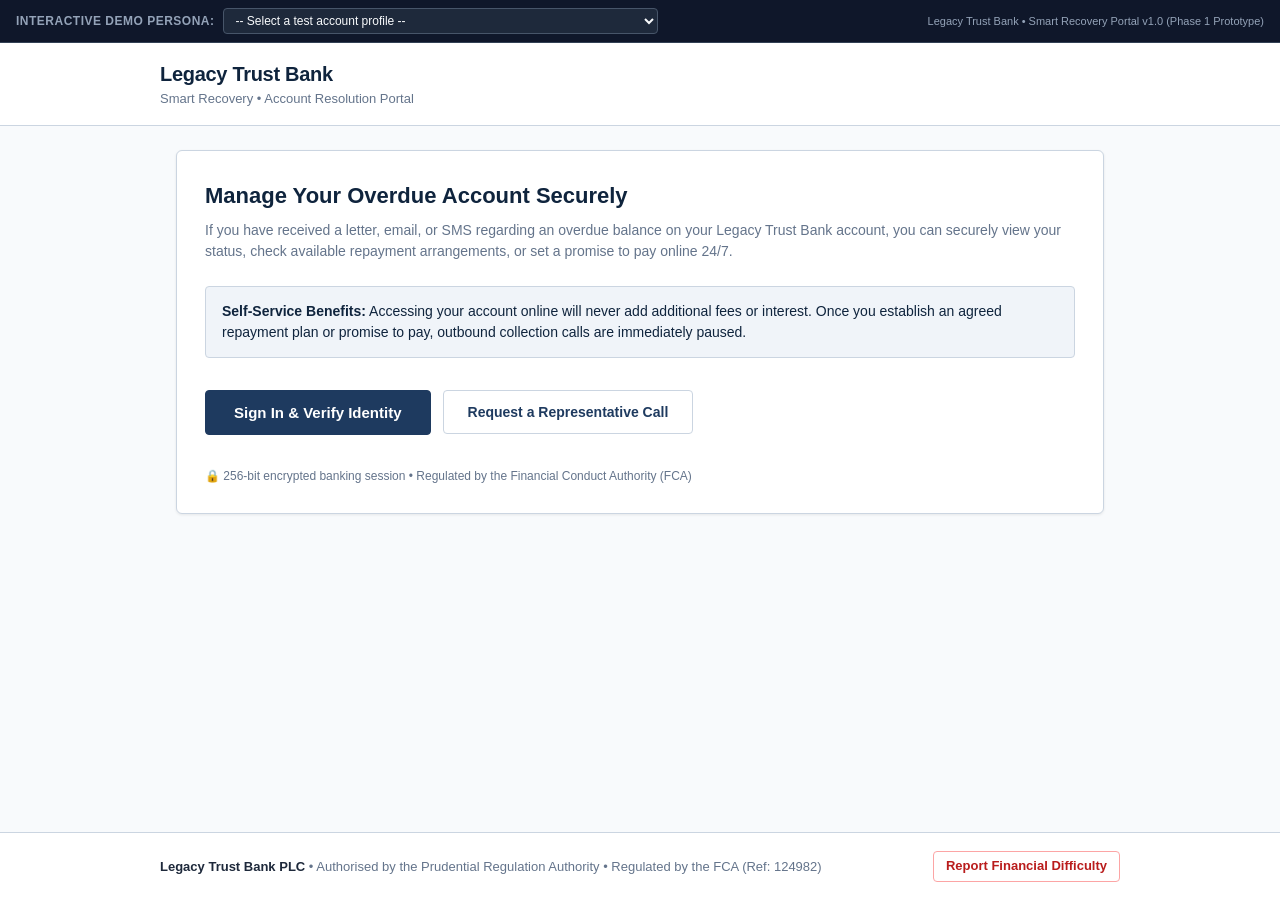
<file: submissions/portal-prototype/index.html>
<!DOCTYPE html>
<html lang="en">
<head>
  <meta charset="UTF-8">
  <meta name="viewport" content="width=device-width, initial-scale=1.0">
  <title>Legacy Trust Bank - Smart Recovery Portal</title>
  <link rel="stylesheet" href="styles.css">
</head>
<body>

  <!-- Top Tester Helper Bar (for effortless demonstration of all happy & exception paths) -->
  <aside class="test-switcher-bar" aria-label="Demo Persona Switcher">
    <div style="display: flex; align-items: center; gap: 8px;">
      <span class="label">Interactive Demo Persona:</span>
      <select id="quick-test-user">
        <option value="">-- Select a test account profile --</option>
      </select>
    </div>
    <div style="font-size: 11px; color: #94a3b8;">
      Legacy Trust Bank &bull; Smart Recovery Portal v1.0 (Phase 1 Prototype)
    </div>
  </aside>

  <!-- Site Header -->
  <header class="site-header">
    <div class="header-inner">
      <div class="brand-block">
        <span class="bank-name">Legacy Trust Bank</span>
        <span class="portal-tag">Smart Recovery &bull; Account Resolution Portal</span>
      </div>

      <!-- Post-login session details and timer -->
      <div class="session-bar" id="session-bar" style="display: none;">
        <div class="session-info">
          <span class="user-badge" id="session-user-name">Customer</span>
          <span class="timer-badge">Session expires in: <strong id="session-timer-display">03:00</strong></span>
        </div>
        <button type="button" class="btn btn-outline btn-sm" id="btn-end-session">End Session</button>
      </div>
    </div>
  </header>

  <!-- Main Content Wrapper -->
  <main class="main-wrapper">

    <!-- ========================================================================== -->
    <!-- SCREEN 1: LANDING / ENTRY PAGE                                              -->
    <!-- • Stories: US-01 (KAN-18), US-15 (KAN-32)                                   -->
    <!-- • Data: Portal scope overview, self-service benefits, security encryption   -->
    <!--   badge, regulatory FCA notice                                              -->
    <!-- • Rule: Zero customer debt data displayed before successful identity        -->
    <!--   verification (clean unauthenticated state)                                -->
    <!-- • Next step:                                                                -->
    <!--   - "Sign In & Verify Identity" -> Navigates to Screen 2 (Identity Verify)  -->
    <!--   - "Request a Representative Call" -> Navigates to Screen 8 (Rep Routing)  -->
    <!--   - "Report Financial Difficulty" (Footer) -> Navigates to Screen 9 (Vuln)  -->
    <!-- • Branch outcome:                                                           -->
    <!--   - Sign in branch: Proceed to customer authentication                     -->
    <!--   - Call branch: Route directly to callback request with general inquiry    -->
    <!--     context preserved                                                       -->
    <!--   - Vulnerability branch: Route to statutory breathing space hold intake   -->
    <!-- ========================================================================== -->
    <section id="view-landing" class="portal-view active">
      <div class="card">
        <h1 class="card-title">Manage Your Overdue Account Securely</h1>
        <p class="card-subtitle">
          If you have received a letter, email, or SMS regarding an overdue balance on your Legacy Trust Bank account, 
          you can securely view your status, check available repayment arrangements, or set a promise to pay online 24/7.
        </p>

        <div class="alert alert-info">
          <div>
            <strong>Self-Service Benefits:</strong> Accessing your account online will never add additional fees or interest. 
            Once you establish an agreed repayment plan or promise to pay, outbound collection calls are immediately paused.
          </div>
        </div>

        <div class="button-group" style="margin-top: 32px;">
          <button type="button" class="btn btn-primary" id="btn-landing-login" style="padding: 12px 28px; font-size: 15px;">
            Sign In &amp; Verify Identity
          </button>
          <button type="button" class="btn btn-secondary" id="btn-landing-call" style="padding: 12px 24px;">
            Request a Representative Call
          </button>
        </div>

        <div class="security-notice" style="margin-top: 32px;">
          <span>🔒 256-bit encrypted banking session &bull; Regulated by the Financial Conduct Authority (FCA)</span>
        </div>
      </div>
    </section>

    <!-- ========================================================================== -->
    <!-- SCREEN 2: LOGIN / IDENTITY VERIFICATION                                     -->
    <!-- • Stories: US-01 (KAN-18), US-02 (KAN-19)                                   -->
    <!-- • Data: Identifier input (email/phone), 8-digit Account Number,             -->
    <!--   auth method selector (Password vs SMS), 3-attempt warning alert           -->
    <!-- • Rule: Match identifier + account number + credential against bank records.-->
    <!--   Enforce 3-attempt limit. On 3rd failure: lock self-service and auto-route -->
    <!--   to Screen 8 with reason "forgot login details" autofilled (BPMN           -->
    <!--   Gateway_1im7526)                                                          -->
    <!-- • Next step:                                                                -->
    <!--   - Enter credentials and click "Verify & Continue"                         -->
    <!--   - "Cancel" -> Returns to Screen 1 (Landing Page)                           -->
    <!--   - "Report Financial Difficulty" (Footer) -> Navigates to Screen 9 (Vuln)  -->
    <!-- • Branch outcome:                                                           -->
    <!--   - Match succeeded -> Screen 3 (Account Summary)                           -->
    <!--   - Match failed (Attempts 1-2) -> Display Variation 2B (decrement attempt) -->
    <!--   - Match failed (Attempt 3) -> Exception path: Auto-redirect to Screen 8   -->
    <!--     with security lockout referral code                                     -->
    <!-- ========================================================================== -->
    <section id="view-login" class="portal-view">
      <div class="card" style="max-width: 580px; margin: 0 auto;">
        <h1 class="card-title">Sign In &amp; Verify Identity</h1>
        <p class="card-subtitle">
          To protect your confidential financial records, please verify your identity before accessing your account details.
        </p>

        <!-- -------------------------------------------------------------------- -->
        <!-- VARIATION 2B: VERIFICATION FAILURE ALERT (EXCEPTION PATH)            -->
        <!-- • Stories: US-01 (KAN-18), US-02 (KAN-19)                            -->
        <!-- • Data: Dynamic attempts remaining counter (2 or 1)                  -->
        <!-- • Rule: Shown after invalid credentials; warns of impending lockout  -->
        <!-- • Next step: Customer corrects credentials or requests callback      -->
        <!-- • Branch outcome: Valid retry unlocks session; 3rd failure locks out -->
        <!-- -------------------------------------------------------------------- -->
        <div id="login-alert" class="alert alert-danger" style="display: none;"></div>

        <form id="form-login">
          <div class="form-group">
            <label class="form-label" for="login-identifier">Email Address or Mobile Phone Number</label>
            <input type="text" id="login-identifier" class="form-control" placeholder="e.g. sarah.jenkins@example.com or 07700900123" required>
            <div class="form-help">Enter the phone number or email registered with your Legacy Trust Bank account.</div>
          </div>

          <div class="form-group">
            <label class="form-label" for="login-account">Account Reference Number (8 Digits)</label>
            <input type="text" id="login-account" class="form-control" placeholder="e.g. 10023456" maxlength="8" required>
            <div class="form-help">As printed on your statement, letter, or notification SMS.</div>
          </div>

          <div class="form-group">
            <label class="form-label" for="login-method">Authentication Method</label>
            <select id="login-method" class="form-control">
              <option value="password">Online Banking Password</option>
              <option value="sms">SMS One-Time Passcode</option>
            </select>
          </div>

          <div class="form-group" id="group-password">
            <label class="form-label" for="login-password">Password</label>
            <input type="password" id="login-password" class="form-control" placeholder="Enter your banking password">
          </div>

          <div class="form-group" id="group-sms" style="display: none;">
            <label class="form-label" for="login-sms">SMS Passcode (4 Digits)</label>
            <input type="text" id="login-sms" class="form-control" placeholder="e.g. 4421" maxlength="6">
            <div class="form-help">A one-time code sent to your registered mobile device.</div>
          </div>

          <div class="alert alert-warning" style="font-size: 13px; margin-top: 16px;">
            <span>⚠️ <strong>Security Notice:</strong> You have 3 attempts to verify your details. After 3 unsuccessful attempts, self-service is locked and you will be routed to a representative.</span>
          </div>

          <div class="button-group">
            <button type="submit" class="btn btn-primary">Verify &amp; Continue</button>
            <button type="button" class="btn btn-outline" onclick="navigateTo('landing')">Cancel</button>
          </div>
        </form>
      </div>
    </section>

    <!-- ========================================================================== -->
    <!-- SCREEN 3: ACCOUNT SUMMARY & RESOLUTION STATUS                                -->
    <!-- • Stories: US-05 (KAN-22), US-06 (KAN-23), US-17 (KAN-34), US-18 (KAN-35)   -->
    <!-- • Data: Total balance, overdue arrears amount, delinquency stage,           -->
    <!--   account reference, tabbed schedule / audit history                        -->
    <!-- • Rule: Only rendered after successful identity verification. Evaluates     -->
    <!--   account state into one of three plan variations (A, B, or C).             -->
    <!-- • Next step: Customer selects next action: arrange plan (if eligible),       -->
    <!--   request representative guidance, report vulnerability, or end session     -->
    <!-- • Branch outcome:                                                           -->
    <!--   - Eligible customer with no plan -> Navigates to Screen 4 (Plan Options)  -->
    <!--   - Customer with active plan -> Displays current schedule & progress       -->
    <!--   - Ineligible / high-risk customer -> Displays policy explanation & options-->
    <!-- ========================================================================== -->
    <section id="view-summary" class="portal-view">
      <div class="card">
        <div style="display: flex; justify-content: space-between; align-items: flex-start; flex-wrap: wrap; gap: 12px; margin-bottom: 20px;">
          <div>
            <h1 class="card-title" style="margin-bottom: 4px;">Account Overview: <span id="sum-customer-name">Customer</span></h1>
            <div style="font-size: 14px; color: var(--color-text-muted);">
              Account Reference: <strong id="sum-account-number" style="color: var(--color-text);">10023456</strong>
            </div>
          </div>
          <div>
            <span class="badge badge-neutral" id="sum-status">Arrears Status</span>
          </div>
        </div>

        <!-- Metrics Grid -->
        <div class="metrics-grid">
          <div class="metric-card">
            <div class="metric-label">Total Outstanding Balance</div>
            <div class="metric-value" id="sum-balance">£0.00</div>
            <div class="metric-sub">Includes principal and past charges</div>
          </div>
          <div class="metric-card highlight">
            <div class="metric-label">Overdue Arrears</div>
            <div class="metric-value arrears" id="sum-arrears">£0.00</div>
            <div class="metric-sub">Immediate action required</div>
          </div>
          <div class="metric-card">
            <div class="metric-label">Repayment Status</div>
            <div style="margin-top: 8px;">
              <span id="plan-status-indicator" class="badge badge-danger">No Active Plan</span>
            </div>
            <div class="metric-sub" id="plan-status-sub" style="margin-top: 10px;">Self-service resolution active</div>
          </div>
        </div>

        <!-- Tabs Navigation -->
        <div class="tabs-header">
          <button type="button" class="tab-btn active" data-tab="plans" id="tab-btn-plans">
            <span id="tab-plan-label">Agreed Plans</span>
          </button>
          <button type="button" class="tab-btn" data-tab="contact" id="tab-btn-contact">
            <span>Contact &amp; Notice History</span>
          </button>
        </div>

        <!-- Tab 1: Agreed Plans / Arrange Plan Pane -->
        <div class="tab-pane active" id="tab-pane-plans">

          <!-- -------------------------------------------------------------------- -->
          <!-- VARIATION 3A: ACTIVE REPAYMENT PLAN IN PLACE (e.g. Elena Rostova)    -->
          <!-- • Stories: US-05 (KAN-22), US-06 (KAN-23)                            -->
          <!-- • Data: Agreement name, instalment amount, frequency, next payment   -->
          <!--   date, instalment progress count (X of Y), remaining debt balance   -->
          <!-- • Rule: "Arrange a Plan" button suppressed; deflects routine balance -->
          <!--   inquiries without representative intervention                      -->
          <!-- • Next step: Customer reviews active schedule or switches to contact -->
          <!--   history tab                                                        -->
          <!-- • Branch outcome: Maintains current arrangement; defers to scheduled -->
          <!--   direct debit                                                       -->
          <!-- -------------------------------------------------------------------- -->
          <div id="existing-plan-container" style="display: none;">
            <div class="alert alert-success">
              <div>
                <strong>Active Repayment Agreement in Place:</strong> You have an ongoing agreed arrangement for this account.
              </div>
            </div>

            <div class="summary-list">
              <div class="summary-row">
                <span class="summary-label">Agreement Type</span>
                <span class="summary-value" id="active-plan-name">4-Month Catch-Up Plan</span>
              </div>
              <div class="summary-row">
                <span class="summary-label">Instalment Amount &amp; Frequency</span>
                <span class="summary-value" id="active-plan-instalment">£70.00 / Monthly</span>
              </div>
              <div class="summary-row">
                <span class="summary-label">Next Scheduled Payment Date</span>
                <span class="summary-value" id="active-plan-next-date">2026-10-25</span>
              </div>
              <div class="summary-row">
                <span class="summary-label">Progress</span>
                <span class="summary-value" id="active-plan-progress">2 of 4 instalments completed</span>
              </div>
              <div class="summary-row total">
                <span class="summary-label">Remaining Under Agreement</span>
                <span class="summary-value" id="active-plan-remaining">£140.00</span>
              </div>
            </div>

            <p style="font-size: 13px; color: var(--color-text-muted); margin-top: 12px;">
              Your next direct payment will be processed automatically on the date indicated above. If you need to make changes, please speak with an agent.
            </p>
          </div>

          <!-- -------------------------------------------------------------------- -->
          <!-- VARIATION 3B: NO ACTIVE PLAN - ELIGIBLE FOR PORTAL (e.g. Sarah J.)   -->
          <!-- • Stories: US-05 (KAN-22), US-06 (KAN-23), US-08 (KAN-25)            -->
          <!-- • Data: Red "No Active Plan" warning, overdue arrears reminder,      -->
          <!--   action prompts                                                     -->
          <!-- • Rule: Account is within eligible arrears limits (<90 days, no      -->
          <!--   complex legal hold); automated self-service plan options available -->
          <!-- • Next step: Click "Arrange a Plan" or "Request Representative       -->
          <!--   Guidance"                                                          -->
          <!-- • Branch outcome:                                                    -->
          <!--   - "Arrange a Plan" -> Screen 4 (Plan Options)                      -->
          <!--   - "Request Representative Guidance" -> Screen 8 (Callback form)    -->
          <!-- -------------------------------------------------------------------- -->
          <div id="no-plan-container">
            <div class="alert alert-danger">
              <div>
                <strong>No Active Repayment Plan:</strong> This account currently has an unresolved overdue balance. 
                Setting up a structured repayment plan will prevent formal collections escalation and freeze additional fees.
              </div>
            </div>

            <div class="button-group">
              <button type="button" class="btn btn-primary" id="btn-arrange-plan">
                Arrange a Plan
              </button>
              <button type="button" class="btn btn-secondary" id="btn-summary-request-call">
                Request Representative Guidance
              </button>
            </div>
          </div>

          <!-- -------------------------------------------------------------------- -->
          <!-- VARIATION 3C: INELIGIBLE FOR ONLINE PLAN SELECTION (e.g. David O.)   -->
          <!-- • Stories: US-06 (KAN-23), US-08 (KAN-25), US-13 (KAN-30)            -->
          <!-- • Data: Specific credit policy failure reason, arrears delinquency   -->
          <!--   code, three explicit customer options, recovery phone line & hours -->
          <!-- • Rule: "Arrange a Plan" button is strictly suppressed (BPMN         -->
          <!--   Gateway_17jcpgs); triggered when arrears >= 90 days or Stage 3     -->
          <!--   pre-legal escalation threshold                                     -->
          <!-- • Next step: Click "Request Specialist Callback", "Report Financial  -->
          <!--   Difficulty", or dial recovery team directly                        -->
          <!-- • Branch outcome:                                                    -->
          <!--   - "Request Specialist Callback" -> Screen 8 with context autofilled-->
          <!--   - "Report Financial Difficulty" -> Screen 9 (Vulnerability form)   -->
          <!--   - Direct call -> Customer contacts telephony queue with account ref-->
          <!-- -------------------------------------------------------------------- -->
          <div id="ineligible-plan-container" style="display: none;">
            <div class="alert alert-warning">
              <div>
                <strong>Online Repayment Arrangement Unavailable</strong>
                <p style="margin-top: 6px;" id="ineligible-reason-text">
                  This account is not eligible for automated self-service plan selection under bank credit policy.
                </p>
              </div>
            </div>

            <div style="background-color: #fafbfc; border: 1px solid var(--color-border); border-radius: var(--radius-sm); padding: 20px; margin-bottom: 20px;">
              <h2 style="font-size: 15px; font-weight: 700; color: var(--color-primary-dark); margin-bottom: 12px;">
                Why can I not set up a plan online?
              </h2>
              <p style="font-size: 14px; line-height: 1.5; color: var(--color-text); margin-bottom: 16px;">
                Due to the arrears status or balance on this account, automated repayment templates cannot be offered. A collections specialist must review your file directly to determine acceptable terms or assess potential legal escalation holds.
              </p>

              <h2 style="font-size: 15px; font-weight: 700; color: var(--color-primary-dark); margin-bottom: 10px;">
                Your Available Options:
              </h2>
              <ol style="padding-left: 20px; font-size: 14px; line-height: 1.6; color: var(--color-text);">
                <li style="margin-bottom: 10px;">
                  <strong>Request a Specialist Callback:</strong> Submit your contact details below. A representative will review your preserved account context and call you during your requested window.
                </li>
                <li style="margin-bottom: 10px;">
                  <strong>Report Financial Difficulty:</strong> If you are experiencing serious financial hardship, redundancy, or health complications, submit a notification to request a statutory 30-day breathing space.
                </li>
                <li>
                  <strong>Call Our Recovery Team Directly:</strong> You can reach the Specialist Recovery Department on <strong>0800 012 3456</strong> (Mon–Fri 8:00–19:00, Sat 9:00–14:00), quoting account reference <strong id="ineligible-account-ref"></strong>.
                </li>
              </ol>
            </div>

            <div class="button-group">
              <button type="button" class="btn btn-primary" id="btn-ineligible-request-call">
                Request Specialist Callback
              </button>
              <button type="button" class="btn btn-danger-outline" id="btn-ineligible-report-difficulty">
                Report Financial Difficulty
              </button>
            </div>
          </div>
        </div>

        <!-- ---------------------------------------------------------------------- -->
        <!-- TAB 2: CONTACT & NOTICE AUDIT HISTORY                                  -->
        <!-- • Stories: US-17 (KAN-34), US-18 (KAN-35)                              -->
        <!-- • Data: Chronological table of notices, SMS, calls, PTPs, and          -->
        <!--   vulnerability holds with exact timestamps                            -->
        <!-- • Rule: Immutable audit trail fetched from bank records; transparent   -->
        <!--   context shared between customer and representative                   -->
        <!-- • Next step: Customer reviews past communications or returns to plan tab-->
        <!-- • Branch outcome: Self-service awareness of collections audit trail    -->
        <!-- ---------------------------------------------------------------------- -->
        <div class="tab-pane" id="tab-pane-contact">
          <p style="font-size: 13px; color: var(--color-text-muted); margin-bottom: 14px;">
            Chronological audit record of recent communications, automated notices, and account interactions.
          </p>
          <div style="overflow-x: auto;">
            <table class="data-table">
              <thead>
                <tr>
                  <th style="width: 160px;">Date &amp; Time</th>
                  <th style="width: 140px;">Channel / Event</th>
                  <th>Summary &amp; Audit Description</th>
                </tr>
              </thead>
              <tbody id="contact-history-tbody">
                <!-- Dynamically populated from account history -->
              </tbody>
            </table>
          </div>
        </div>
      </div>
    </section>

    <!-- ========================================================================== -->
    <!-- SCREEN 4: PAYMENT PLAN SELECTION                                            -->
    <!-- • Stories: US-08 (KAN-25), US-09 (KAN-26), US-13 (KAN-30)                   -->
    <!-- • Data: Overdue arrears amount, pre-approved plan cards (name, monthly       -->
    <!--   instalment, duration, total repayable)                                    -->
    <!-- • Rule: Plan options are generated from verified account attributes and     -->
    <!--   credit risk tier. Ineligible plans are suppressed.                        -->
    <!-- • Next step: Customer selects preferred plan or requests representative     -->
    <!-- • Branch outcome:                                                           -->
    <!--   - "Select this plan" -> Screen 5 (Plan Details & Binding Schedule)         -->
    <!--   - "Not happy with these options? Request a rep" -> Screen 8 with context  -->
    <!--   - "Back to Account Summary" -> Returns to Screen 3                        -->
    <!-- ========================================================================== -->
    <section id="view-plans" class="portal-view">
      <div class="card">
        <h1 class="card-title">Select a Repayment Plan</h1>
        <p class="card-subtitle">
          Based on your outstanding debt of <strong id="plans-arrears-amount">£0.00</strong> in arrears, 
          the following structured repayment options are available for your account. 
          Select an option to resolve your balance.
        </p>

        <!-- Plans cards grid -->
        <div class="plans-grid" id="plans-list-container">
          <!-- Dynamically populated based on current user eligibility -->
        </div>

        <!-- Dissatisfied / Rep Routing Action as required -->
        <div style="border-top: 1px solid var(--color-border-light); padding-top: 20px; margin-top: 10px; display: flex; justify-content: space-between; align-items: center; flex-wrap: wrap; gap: 12px;">
          <div style="font-size: 14px; color: var(--color-text-muted);">
            Unable to commit to any of these repayment terms? You can speak with a representative who may be able to help.
          </div>
          <button type="button" class="btn btn-outline" id="btn-plans-unhappy">
            Not happy with these options? Request a representative
          </button>
        </div>

        <div style="margin-top: 20px;">
          <button type="button" class="btn btn-outline btn-sm" onclick="navigateTo('summary')">
            &larr; Back to Account Summary
          </button>
        </div>
      </div>
    </section>

    <!-- ========================================================================== -->
    <!-- SCREEN 5: PLAN DETAILS & SCHEDULE CONFIRMATION                              -->
    <!-- • Stories: US-09 (KAN-26), US-10 (KAN-27)                                   -->
    <!-- • Data: Selected plan name, monthly instalment, duration, total debt        -->
    <!--   repayable, full table of monthly payment due dates and amounts, statutory -->
    <!--   acknowledgment checkbox                                                   -->
    <!-- • Rule: Customer must check statutory acknowledgment box before proceeding. -->
    <!--   Clicking without ticking triggers Modal 1 (#modal-ack-required).           -->
    <!-- • Next step: Customer checks box and clicks "Confirm Plan & Proceed"       -->
    <!-- • Branch outcome:                                                           -->
    <!--   - Box checked -> Navigates to Screen 6 (Promise-to-Pay Form)              -->
    <!--   - Box unchecked -> Intercepted by Modal 1 (Acknowledgment Required pop-up)-->
    <!--   - "Change Plan" -> Returns to Screen 4 (Plan Selection)                   -->
    <!-- ========================================================================== -->
    <section id="view-plan-details" class="portal-view">
      <div class="card" style="max-width: 680px; margin: 0 auto;">
        <h1 class="card-title">Review Plan Details</h1>
        <p class="card-subtitle">
          Please review the binding repayment schedule below before proceeding to confirm your commitment.
        </p>

        <div class="summary-list">
          <div class="summary-row">
            <span class="summary-label">Selected Plan</span>
            <span class="summary-value" id="confirm-plan-name">Plan Name</span>
          </div>
          <div class="summary-row">
            <span class="summary-label">Monthly Instalment</span>
            <span class="summary-value" id="confirm-instalment">£0.00</span>
          </div>
          <div class="summary-row">
            <span class="summary-label">Duration</span>
            <span class="summary-value" id="confirm-duration">0 Months</span>
          </div>
          <div class="summary-row">
            <span class="summary-label">Overdue Arrears to Clear</span>
            <span class="summary-value" id="confirm-arrears-cleared">£0.00</span>
          </div>
          <div class="summary-row total">
            <span class="summary-label">Total Repayable (Zero Added Fees)</span>
            <span class="summary-value" id="confirm-total">£0.00</span>
          </div>
        </div>

        <h2 style="font-size: 15px; font-weight: 600; margin: 20px 0 10px 0; color: var(--color-primary-dark);">
          Proposed Instalment Schedule
        </h2>

        <div style="max-height: 220px; overflow-y: auto; border: 1px solid var(--color-border-light); border-radius: var(--radius-sm); margin-bottom: 20px;">
          <table class="data-table">
            <thead>
              <tr>
                <th>Payment</th>
                <th>Due Date</th>
                <th>Amount</th>
              </tr>
            </thead>
            <tbody id="plan-schedule-tbody">
              <!-- Dynamically populated instalments -->
            </tbody>
          </table>
        </div>

        <label class="checkbox-label">
          <input type="checkbox" id="plan-ack-checkbox">
          <span>
            I acknowledge that I have reviewed the repayment schedule and agree to make the required payments according to the dates set out above.
          </span>
        </label>

        <div class="button-group">
          <button type="button" class="btn btn-primary" id="btn-proceed-to-ptp">
            Confirm Plan &amp; Proceed to Promise to Pay
          </button>
          <button type="button" class="btn btn-outline" onclick="navigateTo('plans')">
            Change Plan
          </button>
        </div>
      </div>
    </section>

    <!-- ========================================================================== -->
    <!-- SCREEN 6: DIGITAL PROMISE-TO-PAY & ELECTRONIC SIGNATURE                     -->
    <!-- • Stories: US-10 (KAN-27), US-11 (KAN-28), US-12 (KAN-29)                   -->
    <!-- • Data: Promised payment amount, payment due date (within 30 days), payment -->
    <!--   method selector, electronic signature input, live cursive signature      -->
    <!--   preview with session tracking ID, statutory e-sign consent checkbox      -->
    <!-- • Rule: Minimum payment threshold enforced; commitment date must be within  -->
    <!--   30 days; full legal name signature & consent required                     -->
    <!-- • Next step: Complete fields, sign name, tick consent, and click submit     -->
    <!-- • Branch outcome:                                                           -->
    <!--   - Valid submission -> Screen 7 (Agreement Confirmation); pauses calls     -->
    <!--     and updates core collections record                                     -->
    <!--   - "Back" -> Returns to Screen 5 (Plan Details)                            -->
    <!-- ========================================================================== -->
    <section id="view-ptp" class="portal-view">
      <div class="card" style="max-width: 620px; margin: 0 auto;">
        <h1 class="card-title">Digital Promise-to-Pay</h1>
        <p class="card-subtitle">
          Confirm the initial payment commitment for your plan (<strong id="ptp-plan-name">Selected Plan</strong>).
        </p>

        <div class="alert alert-info">
          <div>
            <strong>Legal Commitment &amp; Call Hold:</strong> Committing to a Promise to Pay formally schedules your payment 
            and automatically pauses all outbound recovery calls and letters until your agreed payment date.
          </div>
        </div>

        <form id="form-ptp">
          <div class="form-group">
            <label class="form-label" for="ptp-amount">Promised Payment Amount (£)</label>
            <input type="number" step="0.01" min="10" id="ptp-amount" class="form-control" required>
            <div class="form-help">Pre-filled with your agreed monthly instalment amount.</div>
          </div>

          <div class="form-group">
            <label class="form-label" for="ptp-date">Payment Due Date</label>
            <input type="date" id="ptp-date" class="form-control" required>
            <div class="form-help">Please select a date within the next 30 days (aligned with your income schedule).</div>
          </div>

          <div class="form-group">
            <label class="form-label" for="ptp-method">Intended Payment Method</label>
            <select id="ptp-method" class="form-control" required>
              <option value="Direct Debit">Automated Direct Debit</option>
              <option value="Debit Card">Online Debit Card Payment</option>
              <option value="Bank Transfer">Standing Order / Faster Payment</option>
            </select>
          </div>

          <div class="form-group">
            <label class="form-label" for="ptp-signature">Electronic Signature (Full Legal Name)</label>
            <input type="text" id="ptp-signature" class="form-control" placeholder="e.g. Sarah Jenkins" required>
            <div class="form-help">Type your full legal name as it appears on your account to digitally sign this commitment.</div>
            <div id="ptp-signature-preview" class="signature-preview-box" style="display: none;">
              <span class="sig-label">Digital Signature Preview:</span>
              <span class="sig-text" id="ptp-sig-text"></span>
              <span class="sig-meta" id="ptp-sig-meta"></span>
            </div>
          </div>

          <label class="checkbox-label" style="margin-bottom: 24px;">
            <input type="checkbox" id="ptp-esign-consent" required>
            <span>
              I confirm that typing my full name above constitutes a legally valid electronic signature under the UK Electronic Communications Act 2000, formalising my Promise to Pay commitment.
            </span>
          </label>

          <div class="button-group">
            <button type="submit" class="btn btn-primary">
              Submit Promise to Pay &amp; Finalise
            </button>
            <button type="button" class="btn btn-outline" onclick="navigateTo('plan-details')">
              Back
            </button>
          </div>
        </form>
      </div>
    </section>

    <!-- ========================================================================== -->
    <!-- SCREEN 7: AGREEMENT CONFIRMATION & SESSION SUMMARY                          -->
    <!-- • Stories: US-10 (KAN-27), US-11 (KAN-28), US-12 (KAN-29), US-18 (KAN-35),  -->
    <!--   US-20 (KAN-37)                                                            -->
    <!-- • Data: Unique Confirmation Code (LTB-PTP-2026-XXXX), account summary list, -->
    <!--   agreed plan, instalment due date, e-signature, UTC signed timestamp,      -->
    <!--   outbound call pause notice, email/SMS dispatch notification               -->
    <!-- • Rule: Outcome recorded to persistent account state; commits transactional -->
    <!--   write back to legacy database (US-12); pauses outbound collection calls   -->
    <!-- • Next step: Return to Account Overview, print/save agreement, or sign out  -->
    <!-- • Branch outcome:                                                           -->
    <!--   - "Return to Account Overview" -> Screen 3 (renders Variation 3A Active)  -->
    <!--   - "Print / Save Agreement PDF" -> Triggers browser print/PDF export       -->
    <!--   - "Sign Out" -> Ends session and returns to Screen 1                      -->
    <!-- ========================================================================== -->
    <section id="view-confirmation" class="portal-view">
      <div class="card" style="max-width: 680px; margin: 0 auto;">
        <div style="border-left: 4px solid var(--color-success); padding-left: 16px; margin-bottom: 24px;">
          <h1 class="card-title" style="color: var(--color-success); margin-bottom: 4px;">Agreement Confirmed</h1>
          <p style="font-size: 14px; color: var(--color-text-muted);">
            Your payment arrangement and digital Promise to Pay have been recorded successfully.
          </p>
        </div>

        <div class="alert alert-success">
          <div>
            <strong>Confirmation Code:</strong> <span id="conf-ref-code" style="font-family: monospace; font-weight: 700;">LTB-PTP-2026-0000</span>
            <br>
            A copy of this agreement, schedule breakdown, and Direct Debit confirmation have been emailed to 
            <strong id="conf-email-target">email</strong> and sent via SMS to <strong id="conf-phone-target">phone</strong>.
          </div>
        </div>

        <h2 style="font-size: 16px; font-weight: 700; color: var(--color-primary-dark); margin-bottom: 12px;">
          Session &amp; Agreement Summary
        </h2>

        <div class="summary-list">
          <div class="summary-row">
            <span class="summary-label">Account Holder</span>
            <span class="summary-value" id="conf-customer-name">Customer</span>
          </div>
          <div class="summary-row">
            <span class="summary-label">Account Reference</span>
            <span class="summary-value" id="conf-account">10000000</span>
          </div>
          <div class="summary-row">
            <span class="summary-label">Agreed Arrangement</span>
            <span class="summary-value" id="conf-plan-name">Plan Name</span>
          </div>
          <div class="summary-row">
            <span class="summary-label">First Payment Commitment</span>
            <span class="summary-value" id="conf-first-amount">£0.00</span>
          </div>
          <div class="summary-row">
            <span class="summary-label">First Payment Due</span>
            <span class="summary-value" id="conf-first-date">Date</span>
          </div>
          <div class="summary-row">
            <span class="summary-label">Payment Method</span>
            <span class="summary-value" id="conf-method">Method</span>
          </div>
          <div class="summary-row">
            <span class="summary-label">Electronic Signature</span>
            <span class="summary-value" id="conf-signature" style="font-family: 'Brush Script MT', 'Segoe Script', cursive, Georgia, serif; font-size: 19px; font-weight: normal; color: var(--color-primary-dark);">Signature</span>
          </div>
          <div class="summary-row">
            <span class="summary-label">Signed Timestamp</span>
            <span class="summary-value" id="conf-signed-at" style="font-size: 13px; font-variant-numeric: tabular-nums;">Timestamp</span>
          </div>
          <div class="summary-row">
            <span class="summary-label">Outbound Recovery Status</span>
            <span class="summary-value" style="color: var(--color-success);">PAUSED &bull; Zero Late Fees</span>
          </div>
        </div>

        <div class="alert alert-info" style="font-size: 13px;">
          <div>
            <strong>What happens next?</strong> You will receive a reminder 3 days prior to your scheduled payment date. 
            No telephone calls will be made to you as long as the agreed schedule is maintained.
          </div>
        </div>

        <div class="button-group">
          <button type="button" class="btn btn-primary" onclick="navigateTo('summary')">
            Return to Account Overview
          </button>
          <button type="button" class="btn btn-secondary" onclick="window.print()">
            Print / Save Agreement PDF
          </button>
          <button type="button" class="btn btn-outline" onclick="handleLogout()">
            Sign Out
          </button>
        </div>
      </div>
    </section>

    <!-- ========================================================================== -->
    <!-- SCREEN 8: ROUTED TO REPRESENTATIVE / CALLBACK REQUEST (EXCEPTION PATH)       -->
    <!-- • Stories: US-02 (KAN-19), US-13 (KAN-30), US-15 (KAN-32), US-17 (KAN-34)    -->
    <!-- • Data: Reason for routing (autofilled), preserved session audit notes,     -->
    <!--   customer name, account number, phone, email, preferred weekday selector, -->
    <!--   preferred time of day selector, optional notes textarea                   -->
    <!-- • Rule: Context preserved from prior journey step so customer does not       -->
    <!--   repeat info. Reps will try to contact within preferred timeframe.         -->
    <!-- • Next step: Complete contact fields and submit callback request            -->
    <!-- • Branch outcome:                                                           -->
    <!--   - Submit -> Variation 8B (Callback Scheduled Confirmation with ref code)  -->
    <!--   - "Cancel" -> Returns to previous view                                    -->
    <!-- ========================================================================== -->
    <section id="view-request-call" class="portal-view">
      <div class="card" style="max-width: 640px; margin: 0 auto;">
        
        <!-- ---------------------------------------------------------------------- -->
        <!-- VARIATION 8A: CALLBACK REQUEST FORM (AUTOFILLED CONTEXT)               -->
        <!-- • Stories: US-02 (KAN-19), US-13 (KAN-30), US-15 (KAN-32), US-17       -->
        <!-- • Data: Autofilled reason code, full session audit payload, contact     -->
        <!--   inputs, weekday & time-of-day slots, optional notes                   -->
        <!-- • Rule: Validates telephone format; preserves context across channel     -->
        <!-- • Next step: Click "Submit Request for Callback"                        -->
        <!-- • Branch outcome: Queues case into representative console and shows 8B  -->
        <!-- ---------------------------------------------------------------------- -->
        <div id="rep-form-container">
          <h1 class="card-title">Representative Contact Request</h1>
          <p class="card-subtitle">
            If you need bespoke support, have experienced a lockout, or prefer discussing options with a specialist, 
            submit your details below. Your session context is automatically preserved so you will not need to repeat information.
          </p>

          <form id="form-request-call">
            <div class="form-group">
              <label class="form-label" for="rep-reason">Reason for Routing / Case Context</label>
              <input type="text" id="rep-reason" class="form-control" readonly style="font-weight: 600; color: var(--color-primary-dark);">
              <div class="form-help">Autofilled from your current session activity.</div>
            </div>

            <div class="form-group">
              <label class="form-label" for="rep-session-details">Preserved Session Summary</label>
              <textarea id="rep-session-details" class="form-control" readonly rows="3" style="font-family: monospace; font-size: 12px;"></textarea>
              <div class="form-help">Forwarded to the collections representative console.</div>
            </div>

            <div style="display: grid; grid-template-columns: 1fr 1fr; gap: 16px;">
              <div class="form-group">
                <label class="form-label" for="rep-name">Customer Name</label>
                <input type="text" id="rep-name" class="form-control" placeholder="Your Full Name" required>
              </div>

              <div class="form-group">
                <label class="form-label" for="rep-account">Account Reference</label>
                <input type="text" id="rep-account" class="form-control" placeholder="8-digit account number">
              </div>
            </div>

            <div style="display: grid; grid-template-columns: 1fr 1fr; gap: 16px;">
              <div class="form-group">
                <label class="form-label" for="rep-phone">Preferred Contact Phone Number</label>
                <input type="tel" id="rep-phone" class="form-control" placeholder="e.g. 07700900123" required>
              </div>

              <div class="form-group">
                <label class="form-label" for="rep-email">Email Address</label>
                <input type="email" id="rep-email" class="form-control" placeholder="e.g. name@example.com">
              </div>
            </div>

            <div style="display: grid; grid-template-columns: 1fr 1fr; gap: 16px;">
              <div class="form-group">
                <label class="form-label" for="rep-weekday">Preferred Weekday</label>
                <select id="rep-weekday" class="form-control" required>
                  <option value="Any Weekday">Any Weekday (Mon – Fri)</option>
                  <option value="Monday">Monday</option>
                  <option value="Tuesday">Tuesday</option>
                  <option value="Wednesday">Wednesday</option>
                  <option value="Thursday">Thursday</option>
                  <option value="Friday">Friday</option>
                </select>
              </div>

              <div class="form-group">
                <label class="form-label" for="rep-time-slot">Preferred Time of Day</label>
                <select id="rep-time-slot" class="form-control" required>
                  <option value="Morning (09:00 - 12:00)">Morning (09:00 – 12:00)</option>
                  <option value="Afternoon (12:00 - 17:00)">Afternoon (12:00 – 17:00)</option>
                </select>
              </div>
            </div>
            <div class="form-help" style="margin-top: -12px; margin-bottom: 16px;">
              Please note: this is a preferred window and not a guaranteed call time. Representatives will try to contact you within this timeframe where possible.
            </div>

            <div class="form-group">
              <label class="form-label" for="rep-notes">Additional Notes for Representative (Optional)</label>
              <textarea id="rep-notes" class="form-control" placeholder="Describe any specific circumstances or questions you would like the representative to know in advance."></textarea>
            </div>

            <div class="button-group">
              <button type="submit" class="btn btn-primary">
                Submit Request for Callback
              </button>
              <button type="button" class="btn btn-outline" onclick="resetRepresentativeForm()">
                Cancel
              </button>
            </div>
          </form>
        </div>

        <!-- ---------------------------------------------------------------------- -->
        <!-- VARIATION 8B: CALLBACK QUEUED CONFIRMATION                             -->
        <!-- • Stories: US-15 (KAN-32), US-17 (KAN-34)                              -->
        <!-- • Data: Queue Reference Code (LTB-REP-2026-XXXX), requested            -->
        <!--   weekday/time slot, primary topic, SLA non-repetitive contact note    -->
        <!-- • Rule: Outcome recorded; rep assigned context for outbound follow-up   -->
        <!-- • Next step: Click "Done • Return"                                      -->
        <!-- • Branch outcome: Returns to Account Summary if logged in, else Landing -->
        <!-- ---------------------------------------------------------------------- -->
        <div id="rep-success-container" style="display: none;">
          <div style="border-left: 4px solid var(--color-success); padding-left: 16px; margin-bottom: 20px;">
            <h1 class="card-title" style="color: var(--color-success);">Callback Scheduled</h1>
            <p style="font-size: 14px; color: var(--color-text-muted);">
              A collections specialist has been queued with your full case history.
            </p>
          </div>

          <div class="alert alert-success">
            <div>
              <strong>Queue Reference:</strong> <span id="rep-conf-ref" style="font-family: monospace; font-weight: 700;">LTB-REP-2026-0000</span>
            </div>
          </div>

          <div class="summary-list">
            <div class="summary-row">
              <span class="summary-label">Customer</span>
              <span class="summary-value" id="rep-conf-name">Name</span>
            </div>
            <div class="summary-row">
              <span class="summary-label">Callback Telephone</span>
              <span class="summary-value" id="rep-conf-phone">Phone</span>
            </div>
            <div class="summary-row">
              <span class="summary-label">Requested Contact Window</span>
              <span class="summary-value" id="rep-conf-slot">Slot</span>
            </div>
            <div class="summary-row">
              <span class="summary-label">Primary Topic</span>
              <span class="summary-value" id="rep-conf-reason">Reason</span>
            </div>
          </div>

          <div class="alert alert-info" style="font-size: 13px;">
            <div>
              <strong>Contact Expectation:</strong> A specialist will review your preserved portal notes in advance so you will not need to repeat context. A representative will try to contact you within your requested window where possible.
            </div>
          </div>

          <div class="button-group">
            <button type="button" class="btn btn-primary" onclick="resetRepresentativeForm()">
              Done &bull; Return
            </button>
          </div>
        </div>

      </div>
    </section>

    <!-- ========================================================================== -->
    <!-- SCREEN 9: REPORT FINANCIAL DIFFICULTY / VULNERABILITY DECLARATION           -->
    <!-- • Stories: US-06 (KAN-23), US-14 (KAN-31)                                   -->
    <!-- • Data: Nature of difficulty selector, details textarea, independent advice -->
    <!--   helpline numbers (StepChange, National Debtline), breathing space notice  -->
    <!-- • Rule: Non-judgmental supportive intake. Informs customer that statutory   -->
    <!--   pause is not debt forgiveness ("not a free pass") and will be evaluated   -->
    <!--   by an agent promptly. Applies statutory hold and logs audit event (BPMN   -->
    <!--   Activity_1v6qc40).                                                        -->
    <!-- • Next step: Complete hardship category, submit declaration or go back      -->
    <!-- • Branch outcome:                                                           -->
    <!--   - Submit -> Variation 9B (Statutory Hold Applied Confirmation)            -->
    <!--   - "Back" -> Returns to previous view                                      -->
    <!-- ========================================================================== -->
    <section id="view-vulnerability" class="portal-view">
      <div class="card" style="max-width: 640px; margin: 0 auto;">
        
        <!-- ---------------------------------------------------------------------- -->
        <!-- VARIATION 9A: FINANCIAL DIFFICULTY INTAKE FORM                         -->
        <!-- • Stories: US-14 (KAN-31)                                              -->
        <!-- • Data: Nature of difficulty dropdown, free-text details input, debt    -->
        <!--   advice charity phone numbers                                          -->
        <!-- • Rule: Captures statutory category; notifies that arrears remain due   -->
        <!-- • Next step: Click "Submit Vulnerability Notice & Apply Hold"           -->
        <!-- • Branch outcome: Activates hold across account and reveals 9B          -->
        <!-- ---------------------------------------------------------------------- -->
        <div id="vuln-form-container">
          <div style="border-left: 4px solid var(--color-primary); padding-left: 16px; margin-bottom: 20px;">
            <h1 class="card-title">Report Financial Difficulty</h1>
            <p class="card-subtitle">
              We are committed to treating customers fairly and supporting you through unexpected life events.
            </p>
          </div>

          <div class="alert alert-info">
            <div>
              <strong>Temporary Statutory Breathing Space (Up to 30 Days):</strong> Submitting this notice temporarily pauses automated recovery letters and calls while our team reviews your situation. 
              <strong>Please note:</strong> This breathing space is not a debt waiver or "free pass"—your arrears balance remains due, and your case will be evaluated by an agent as soon as possible to assess eligibility and agree on an enforceable repayment solution.
            </div>
          </div>

          <form id="form-vulnerability">
            <div class="form-group">
              <label class="form-label" for="vuln-category">Nature of Difficulty</label>
              <select id="vuln-category" class="form-control" required>
                <option value="Loss of Income / Redundancy">Loss of Income / Redundancy</option>
                <option value="Illness, Injury, or Long-term Health Condition">Illness, Injury, or Long-term Health Condition</option>
                <option value="Mental Health / Wellbeing Challenges">Mental Health / Wellbeing Challenges</option>
                <option value="Bereavement">Bereavement in immediate family</option>
                <option value="Multiple Debt Obligations / High Living Costs">Multiple Debt Obligations / High Living Costs</option>
                <option value="Other Financial Hardship">Other Financial Hardship</option>
              </select>
            </div>

            <div class="form-group">
              <label class="form-label" for="vuln-details">Additional Information (Optional)</label>
              <textarea id="vuln-details" class="form-control" placeholder="Feel free to share as much or as little as you feel comfortable with. This helps us tailor appropriate support."></textarea>
            </div>

            <div class="alert alert-warning" style="font-size: 13px;">
              <div>
                <strong>Free Independent Advice:</strong> You can also access free, independent, confidential debt advice from 
                <strong>StepChange Debt Charity</strong> (0800 138 1111) or <strong>National Debtline</strong> (0808 808 4000).
              </div>
            </div>

            <div class="button-group">
              <button type="submit" class="btn btn-primary">
                Submit Vulnerability Notice &amp; Apply Hold
              </button>
              <button type="button" class="btn btn-outline" onclick="closeVulnerabilityModal()">
                Back
              </button>
            </div>
          </form>
        </div>

        <!-- ---------------------------------------------------------------------- -->
        <!-- VARIATION 9B: STATUTORY HOLD CONFIRMATION & AGENT REFERRAL NOTICE       -->
        <!-- • Stories: US-14 (KAN-31)                                              -->
        <!-- • Data: Protection Ref (LTB-CARE-2026-XXXX), reason category, reminder  -->
        <!--   that pause is temporary and case will be reviewed by care agent       -->
        <!-- • Rule: Confirms statutory hold and logs audit event                    -->
        <!-- • Next step: Click "Return to Portal"                                   -->
        <!-- • Branch outcome: Navigates back to Account Summary / Landing           -->
        <!-- ---------------------------------------------------------------------- -->
        <div id="vuln-success-container" style="display: none;">
          <div style="border-left: 4px solid var(--color-success); padding-left: 16px; margin-bottom: 20px;">
            <h1 class="card-title" style="color: var(--color-success);">Hold Applied Successfully</h1>
            <p class="card-subtitle">
              Your account has been transferred to our specialist Vulnerability Care Team.
            </p>
          </div>

          <div class="alert alert-success">
            <div>
              <strong>Protection Reference:</strong> <span id="vuln-ref-code" style="font-family: monospace; font-weight: 700;">LTB-CARE-2026-0000</span>
              <br>
              A temporary statutory recovery hold has been logged for reason: <strong id="vuln-category-display">Category</strong>.
            </div>
          </div>

          <p style="font-size: 14px; line-height: 1.6; margin-bottom: 20px;">
            Automated recovery calls and enforcement actions are temporarily paused while your account is under assessment. 
            <strong>Please remember:</strong> This pause is not a free pass or debt forgiveness. Your case will be evaluated by an agent as soon as possible, and a specialist will contact you discreetly to discuss appropriate, sustainable repayment options.
          </p>

          <div class="button-group">
            <button type="button" class="btn btn-primary" onclick="closeVulnerabilityModal()">
              Return to Portal
            </button>
          </div>
        </div>

      </div>
    </section>

  </main>

  <!-- ========================================================================== -->
  <!-- MODAL VARIATIONS: POPUPS & DIALOGS                                          -->
  <!-- ========================================================================== -->

  <!-- -------------------------------------------------------------------------- -->
  <!-- MODAL 1: PLAN ACKNOWLEDGMENT REQUIRED POPUP                                -->
  <!-- • Stories: US-10 (KAN-27)                                                  -->
  <!-- • Data: Warning callout and action directive                              -->
  <!-- • Rule: Intercepts unacknowledged submissions; triggered if customer       -->
  <!--   clicks "Confirm Plan" without ticking the agreement schedule checkbox   -->
  <!-- • Next step: Click "I Understand" to dismiss popup                         -->
  <!-- • Branch outcome: Returns to Screen 5 allowing customer to tick checkbox   -->
  <!-- -------------------------------------------------------------------------- -->
  <div class="modal-overlay" id="modal-ack-required">
    <div class="modal-dialog">
      <div class="modal-header">
        <span class="modal-title">Acknowledgment Required</span>
      </div>
      <div class="modal-body">
        <div class="alert alert-warning" style="margin-bottom: 16px;">
          <div>
            <strong>Action Required:</strong> You must acknowledge the repayment schedule before you can confirm your plan and submit your Promise to Pay.
          </div>
        </div>
        <p style="font-size: 14px; line-height: 1.5; color: var(--color-text);">
          Please tick the acknowledgment box confirming that you have reviewed the schedule and agree to make the required repayments according to the specified dates.
        </p>
      </div>
      <div class="modal-footer">
        <button type="button" class="btn btn-primary" onclick="closeAckModal()">I Understand</button>
      </div>
    </div>
  </div>

  <!-- -------------------------------------------------------------------------- -->
  <!-- MODAL 2: SESSION INACTIVITY 1-MINUTE WARNING DIALOG                        -->
  <!-- • Stories: US-07 (KAN-24)                                                  -->
  <!-- • Data: 60-second countdown warning timer & security notice                -->
  <!-- • Rule: Triggers at 2 minutes of user inactivity; prevents data leakage in  -->
  <!--   unattended shared environments (BPMN Activity_11ywdyt)                   -->
  <!-- • Next step: Click "Keep Session Active" or "End Session Now"              -->
  <!-- • Branch outcome:                                                          -->
  <!--   - "Keep Session Active" -> Resets 3-minute timer and returns to journey  -->
  <!--   - "End Session Now" -> Clears session and returns to Screen 1 (Landing)  -->
  <!-- -------------------------------------------------------------------------- -->
  <div class="modal-overlay" id="modal-timeout-warning">
    <div class="modal-dialog">
      <div class="modal-header">
        <span class="modal-title">Session Inactivity Warning</span>
      </div>
      <div class="modal-body">
        <p style="margin-bottom: 12px;">
          For your security and to protect confidential financial information, your session will automatically pause in 
          <strong>1 minute</strong> due to inactivity.
        </p>
        <p style="font-size: 13px; color: var(--color-text-muted);">
          Would you like to keep your session active and continue managing your account?
        </p>
      </div>
      <div class="modal-footer">
        <button type="button" class="btn btn-primary" id="btn-extend-session">Keep Session Active</button>
        <button type="button" class="btn btn-outline" id="btn-timeout-logout">End Session Now</button>
      </div>
    </div>
  </div>

  <!-- -------------------------------------------------------------------------- -->
  <!-- MODAL 3: SESSION TIMED OUT & PAUSED DIALOG (EXCEPTION PATH)                -->
  <!-- • Stories: US-07 (KAN-24), US-18 (KAN-35)                                  -->
  <!-- • Data: Session expiration notice, metadata audit logging indicator        -->
  <!-- • Rule: Triggered after 3 minutes of total inactivity; wipes confidential  -->
  <!--   debt data from DOM; logs event to portal metadata (BPMN Event_10c4cz0)   -->
  <!-- • Next step: Click "Return to Sign In"                                     -->
  <!-- • Branch outcome: Clears active user state and navigates to Screen 1       -->
  <!-- -------------------------------------------------------------------------- -->
  <div class="modal-overlay" id="modal-timeout-expired">
    <div class="modal-dialog">
      <div class="modal-header">
        <span class="modal-title">Session Timed Out &bull; Paused for Security</span>
      </div>
      <div class="modal-body">
        <div class="alert alert-warning" style="margin-bottom: 16px;">
          <div>
            Your authenticated session has ended after 3 minutes of inactivity. All confidential debt data has been cleared from your screen.
          </div>
        </div>
        <p style="font-size: 13px; color: var(--color-text-muted);">
          Your progress has been logged in portal metadata. You can re-authenticate at any time to resume.
        </p>
      </div>
      <div class="modal-footer">
        <button type="button" class="btn btn-primary" onclick="acknowledgeSessionTimeout()">Return to Sign In</button>
      </div>
    </div>
  </div>

  <!-- ========================================== -->
  <!-- PERSISTENT FOOTER WITH DIFFICULTY BUTTON   -->
  <!-- ========================================== -->
  <footer class="site-footer">
    <div class="footer-inner">
      <div class="footer-notice">
        <strong>Legacy Trust Bank PLC</strong> &bull; Authorised by the Prudential Regulation Authority &bull; Regulated by the FCA (Ref: 124982)
      </div>
      <div>
        <button type="button" class="btn btn-danger-outline btn-sm" id="btn-report-difficulty">
          Report Financial Difficulty
        </button>
      </div>
    </div>
  </footer>

  <!-- Scripts -->
  <script src="mock-data.js"></script>
  <script src="app.js"></script>
</body>
</html>
</file>
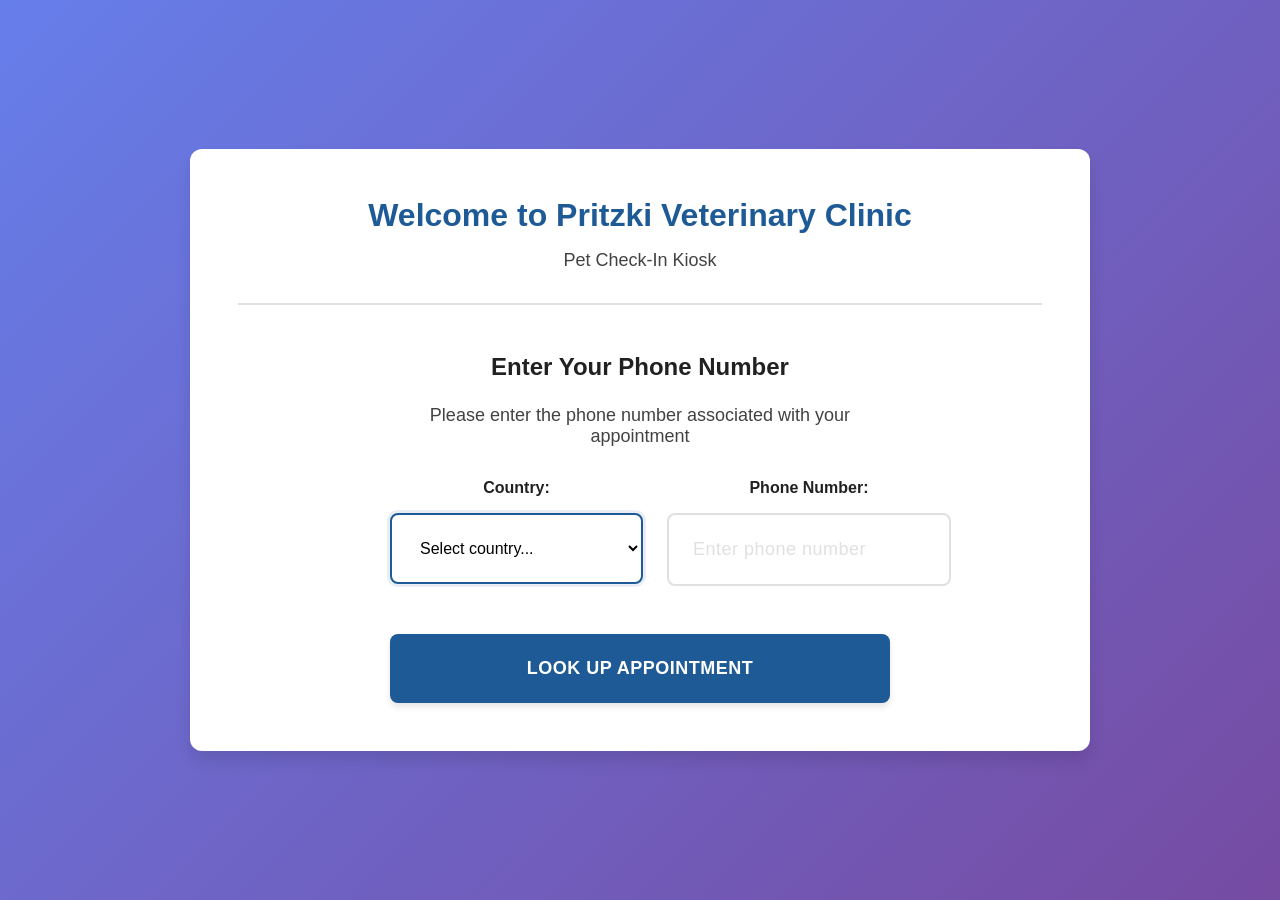
<file: workshops/wed-pre-work/index.html>
<!DOCTYPE html>
<html lang="en">
<head>
    <meta charset="UTF-8">
    <meta name="viewport" content="width=device-width, initial-scale=1.0">
    <title>Pritzki Veterinary Clinic - Check-In Kiosk</title>
    <link rel="stylesheet" href="styles.css">
</head>
<body>
    <div class="kiosk-container">
        <!-- Screen 1: Phone Lookup -->
        <div id="phoneScreen" class="screen active">
            <div class="content">
                <header>
                    <h1>Welcome to Pritzki Veterinary Clinic</h1>
                    <p class="subtitle">Pet Check-In Kiosk</p>
                </header>
                
                <div class="phone-lookup">
                    <h2>Enter Your Phone Number</h2>
                    <p class="instructions">Please enter the phone number associated with your appointment</p>
                    
                    <div class="phone-input-container">
                        <div class="phone-input-row">
                            <div class="country-code-wrapper">
                                <label for="countryCodeSelect">Country:</label>
                                <select id="countryCodeSelect" class="country-code-select">
                                    <option value="">Select country...</option>
                                </select>
                            </div>
                            
                            <div class="local-number-wrapper">
                                <label for="phoneInput">Phone Number:</label>
                                <input 
                                    type="tel" 
                                    id="phoneInput" 
                                    placeholder="Enter phone number" 
                                    maxlength="20"
                                    inputmode="numeric"
                                >
                            </div>
                        </div>
                        
                        <button id="lookupBtn" class="btn btn-primary">Look Up Appointment</button>
                    </div>
                    
                    <div id="phoneError" class="error-message"></div>
                </div>
            </div>
        </div>

        <!-- Screen 2: Appointment Confirmation -->
        <div id="confirmationScreen" class="screen">
            <div class="content">
                <header>
                    <h1>Confirm Your Appointment</h1>
                </header>
                
                <div class="appointment-details">
                    <div class="detail-card">
                        <h3>Pet Name</h3>
                        <p id="petName" class="detail-value">-</p>
                    </div>
                    
                    <div class="detail-card">
                        <h3>Pet Type</h3>
                        <p id="petType" class="detail-value">-</p>
                    </div>
                    
                    <div class="detail-card">
                        <h3>Appointment Time</h3>
                        <p id="appointmentTime" class="detail-value">-</p>
                    </div>
                    
                    <div class="detail-card">
                        <h3>Appointment Date</h3>
                        <p id="appointmentDate" class="detail-value">-</p>
                    </div>
                </div>
                
                <div class="button-group">
                    <button id="confirmBtn" class="btn btn-primary">Confirm Appointment</button>
                    <button id="somethingWrongBtn" class="btn btn-warning">❓ Something Not Right?</button>
                    <button id="cancelBtn" class="btn btn-secondary">Start Over</button>
                </div>
            </div>
        </div>

        <!-- Screen 3: Pre-Appointment Instructions -->
        <div id="instructionsScreen" class="screen">
            <div class="content">
                <header>
                    <h1>Pre-Appointment Instructions</h1>
                    <p class="subtitle" id="instructionsPetName">Welcome, [Pet Name]!</p>
                </header>
                
                <div class="instructions-content">
                    <div class="instruction-item">
                        <h3>Current Status</h3>
                        <ul>
                            <li>Your appointment has been confirmed</li>
                            <li>A staff member will be with you shortly</li>
                            <li>Please proceed to the reception area</li>
                        </ul>
                    </div>
                    
                    <div class="instruction-item important">
                        <h3>ℹ️ What Happens Next</h3>
                        <p>Please wait in the reception area. If your pet becomes anxious or you have any questions, let a staff member know immediately. We're ready to see you!</p>
                    </div>
                </div>
                
                <div class="button-group">
                    <button id="finishBtn" class="btn btn-primary">I'm Ready for Check-In</button>
                </div>
            </div>
        </div>

        <!-- Screen 4: No Appointment / Speak to Reception -->
        <div id="noAppointmentScreen" class="screen">
            <div class="content">
                <header>
                    <h1>No Appointment Found</h1>
                </header>
                
                <div class="message-container">
                    <div class="alert alert-info">
                        <p>We don't have an appointment scheduled for you today under that phone number.</p>
                    </div>
                    
                    <div class="next-steps">
                        <h2>What's Next?</h2>
                        <div class="option-card">
                            <h3>📞 Speak to Reception</h3>
                            <p>Please ask a staff member at the front desk to help you schedule an appointment or look up your account.</p>
                        </div>
                        
                        <div class="option-card">
                            <h3>✏️ Different Phone Number?</h3>
                            <p>You can try entering a different phone number associated with your account.</p>
                        </div>
                    </div>
                </div>
                
                <div class="button-group">
                    <button id="tryAgainBtn" class="btn btn-secondary">Try Another Number</button>
                </div>
            </div>
        </div>

        <!-- Screen 5: Something Not Right - Speak to Staff -->
        <div id="issueScreen" class="screen">
            <div class="content">
                <header>
                    <h1>We're Here to Help</h1>
                </header>
                
                <div class="message-container">
                    <div class="alert alert-warning">
                        <p>If something doesn't look right with your appointment details, please speak with our reception staff.</p>
                    </div>
                    
                    <div class="help-content">
                        <h2>Our Team Can Help With:</h2>
                        <div class="help-item">
                            <h3>📝 Wrong Appointment Details</h3>
                            <p>If the pet name, appointment time, or other details are incorrect</p>
                        </div>
                        
                        <div class="help-item">
                            <h3>🔍 Account Issues</h3>
                            <p>If you're having trouble finding your appointment or account</p>
                        </div>
                        
                        <div class="help-item">
                            <h3>❓ Other Concerns</h3>
                            <p>Anything else we can help you with</p>
                        </div>
                    </div>
                    
                    <div class="staff-instructions">
                        <p><strong>Please proceed to the reception desk</strong> and let a staff member know you need assistance. They'll be happy to help!</p>
                    </div>
                </div>
                
                <div class="button-group">
                    <button id="startOverFromIssueBtn" class="btn btn-secondary">Start Over</button>
                </div>
            </div>
        </div>

        <!-- Screen 6: Check-In Complete -->
        <div id="completeScreen" class="screen">
            <div class="content">
                <header>
                    <h1>Check-In Complete!</h1>
                </header>
                
                <div class="completion-message">
                    <div class="success-icon">✓</div>
                    <h2>Thank you for checking in</h2>
                    <p id="completePetName">We look forward to seeing [Pet Name] soon!</p>
                    <p class="secondary-message">Please have a seat in the waiting area. A staff member will call you shortly.</p>
                </div>
                
                <div class="button-group">
                    <button id="restartBtn" class="btn btn-primary">Check In Another Pet</button>
                </div>
            </div>
        </div>
    </div>

    <script src="data.js"></script>
    <script src="script.js"></script>
</body>
</html>
</file>
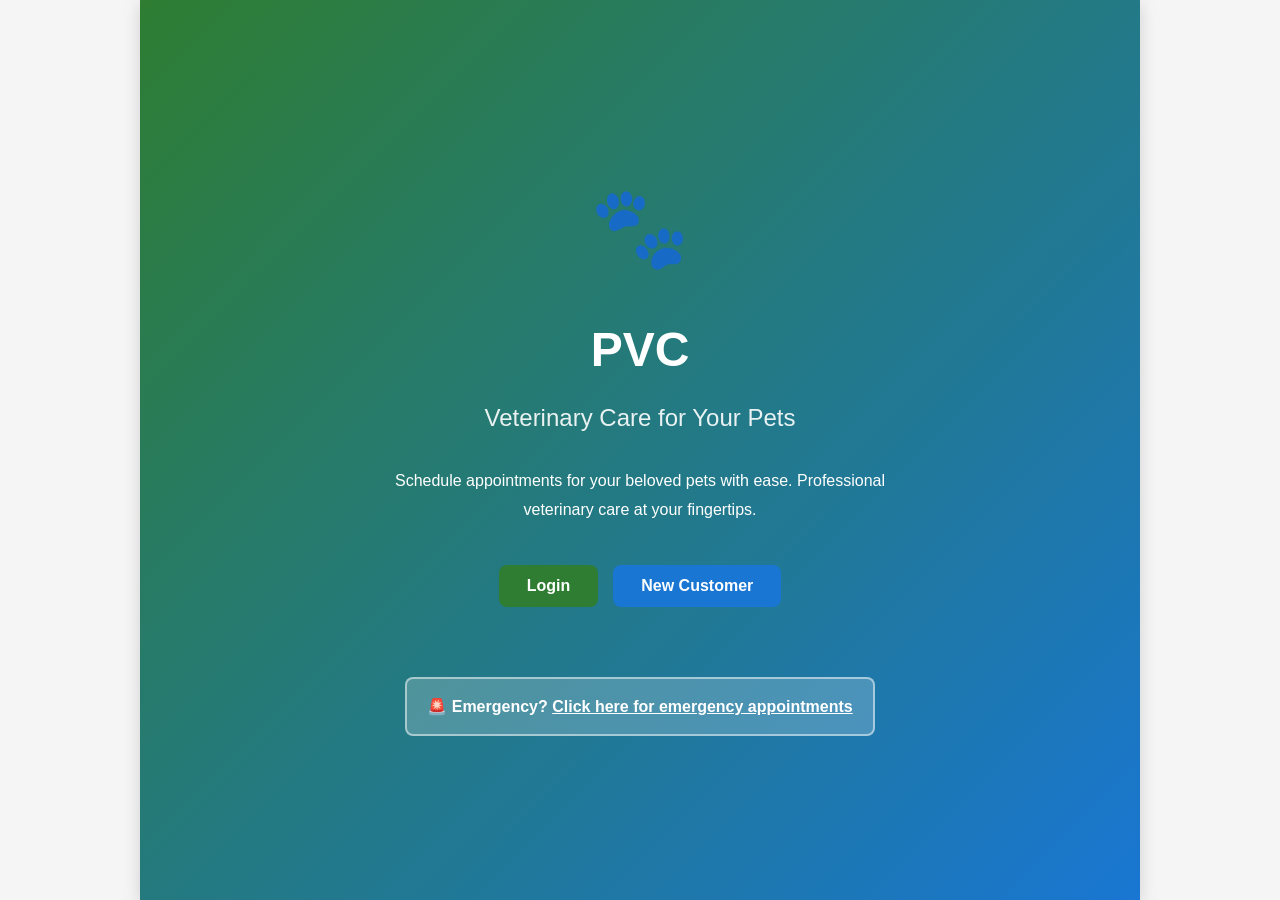
<file: workshops/wed-workshop/index.html>
<!DOCTYPE html>
<html lang="en">
<head>
    <meta charset="UTF-8">
    <meta name="viewport" content="width=device-width, initial-scale=1.0">
    <title>PVC - Veterinary Clinic</title>
    <link rel="stylesheet" href="styles.css">
</head>
<body>
    <div class="container">
        <!-- Landing Page -->
        <div id="landing-page" class="page active">
            <div class="landing-content">
                <div class="logo">🐾</div>
                <h1>PVC</h1>
                <p class="tagline">Veterinary Care for Your Pets</p>
                
                <div class="landing-description">
                    <p>Schedule appointments for your beloved pets with ease. Professional veterinary care at your fingertips.</p>
                </div>
                
                <div class="button-group">
                    <button class="btn btn-primary" onclick="navigateTo('login')">Login</button>
                    <button class="btn btn-secondary" onclick="navigateTo('register')">New Customer</button>
                </div>
                
                <div class="emergency-banner">
                    <p>🚨 <strong>Emergency?</strong> <a href="#" onclick="navigateTo('emergency'); return false;">Click here for emergency appointments</a></p>
                </div>
            </div>
        </div>

        <!-- Register Page -->
        <div id="register-page" class="page">
            <div class="form-container">
                <h2>Create Your Account</h2>
                
                <form id="register-form" onsubmit="handleRegister(event)">
                    <div class="form-group">
                        <label for="reg-firstName">First Name *</label>
                        <input type="text" id="reg-firstName" required>
                    </div>
                    
                    <div class="form-group">
                        <label for="reg-lastName">Last Name *</label>
                        <input type="text" id="reg-lastName" required>
                    </div>
                    
                    <div class="form-group">
                        <label for="reg-email">Email Address *</label>
                        <input type="email" id="reg-email" required>
                    </div>
                    
                    <div class="form-group">
                        <label for="reg-phone">Phone Number *</label>
                        <input type="tel" id="reg-phone" required>
                    </div>
                    
                    <div class="form-group">
                        <label for="reg-address">Address *</label>
                        <input type="text" id="reg-address" required>
                    </div>
                    
                    <div class="form-group">
                        <label for="reg-city">City *</label>
                        <input type="text" id="reg-city" required>
                    </div>
                    
                    <div class="form-group">
                        <label for="reg-password">Password *</label>
                        <input type="password" id="reg-password" required>
                    </div>
                    
                    <div class="form-group">
                        <label for="reg-password-confirm">Confirm Password *</label>
                        <input type="password" id="reg-password-confirm" required>
                    </div>
                    
                    <button type="submit" class="btn btn-primary">Create Account</button>
                </form>
                
                <p class="form-footer">Already have an account? <a href="#" onclick="navigateTo('login'); return false;">Login here</a></p>
                <p><a href="#" onclick="navigateTo('landing'); return false;">← Back to Home</a></p>
            </div>
        </div>

        <!-- Login Page -->
        <div id="login-page" class="page">
            <div class="form-container">
                <h2>Login to PVC</h2>
                
                <form id="login-form" onsubmit="handleLogin(event)">
                    <div class="form-group">
                        <label for="login-email">Email Address</label>
                        <input type="email" id="login-email" required>
                    </div>
                    
                    <div class="form-group">
                        <label for="login-password">Password</label>
                        <input type="password" id="login-password" required>
                    </div>
                    
                    <button type="submit" class="btn btn-primary">Login</button>
                </form>
                
                <p class="form-footer">
                    <a href="#" onclick="navigateTo('password-recovery'); return false;">Forgot Password?</a>
                </p>
                
                <p class="form-footer">
                    Don't have an account? <a href="#" onclick="navigateTo('register'); return false;">Register here</a>
                </p>
                
                <p><a href="#" onclick="navigateTo('landing'); return false;">← Back to Home</a></p>
            </div>
        </div>

        <!-- Password Recovery Page -->
        <div id="password-recovery-page" class="page">
            <div class="form-container">
                <h2>Password Recovery</h2>
                
                <p class="info-text">Enter your email address and we'll send you a password reset link.</p>
                
                <form id="recovery-form" onsubmit="handlePasswordRecovery(event)">
                    <div class="form-group">
                        <label for="recovery-email">Email Address</label>
                        <input type="email" id="recovery-email" required>
                    </div>
                    
                    <button type="submit" class="btn btn-primary">Send Reset Link</button>
                </form>
                
                <p class="form-footer">
                    <a href="#" onclick="navigateTo('login'); return false;">Back to Login</a>
                </p>
            </div>
        </div>

        <!-- Dashboard Page -->
        <div id="dashboard-page" class="page">
            <div class="header-bar">
                <h1>Welcome, <span id="dashboard-name"></span>!</h1>
                <button class="btn btn-small" onclick="handleLogout()">Logout</button>
            </div>
            
            <div class="dashboard-content">
                <section class="dashboard-section">
                    <h2>Your Pets</h2>
                    <div id="pets-list" class="pets-grid">
                        <!-- Pets will be populated here -->
                    </div>
                    <button class="btn btn-secondary" onclick="navigateTo('pets')">+ Add or Manage Pets</button>
                </section>
                
                <section class="dashboard-section">
                    <h2>Upcoming Appointments</h2>
                    <div id="appointments-list" class="appointments-list">
                        <!-- Appointments will be populated here -->
                    </div>
                    <button class="btn btn-primary" onclick="navigateTo('appointments')">Book New Appointment</button>
                </section>
            </div>
        </div>

        <!-- Pet Management Page -->
        <div id="pets-page" class="page">
            <div class="header-bar">
                <h2>Pet Management</h2>
                <button class="btn btn-small" onclick="navigateTo('dashboard')">← Back to Dashboard</button>
            </div>
            
            <div class="form-container">
                <h3>Add or Update Pet Information</h3>
                
                <form id="pet-form" onsubmit="handlePetSubmit(event)">
                    <div class="form-group">
                        <label for="pet-name">Pet Name *</label>
                        <input type="text" id="pet-name" required>
                    </div>
                    
                    <div class="form-row">
                        <div class="form-group">
                            <label for="pet-species">Species *</label>
                            <select id="pet-species" required>
                                <option value="">Select Species</option>
                                <option value="Dog">Dog</option>
                                <option value="Cat">Cat</option>
                                <option value="Rabbit">Rabbit</option>
                                <option value="Hamster">Hamster</option>
                                <option value="Bird">Bird</option>
                                <option value="Other">Other</option>
                            </select>
                        </div>
                        
                        <div class="form-group">
                            <label for="pet-breed">Breed</label>
                            <input type="text" id="pet-breed">
                        </div>
                    </div>
                    
                    <div class="form-row">
                        <div class="form-group">
                            <label for="pet-age">Age (years) *</label>
                            <input type="number" id="pet-age" min="0" required>
                        </div>
                        
                        <div class="form-group">
                            <label for="pet-weight">Weight (kg)</label>
                            <input type="number" id="pet-weight" step="0.1">
                        </div>
                    </div>
                    
                    <div class="form-group">
                        <label for="pet-medical-notes">Medical Notes / Allergies</label>
                        <textarea id="pet-medical-notes" rows="4"></textarea>
                    </div>
                    
                    <button type="submit" class="btn btn-primary">Save Pet</button>
                </form>
                
                <div id="pets-summary" class="pets-summary">
                    <h3>Your Pets</h3>
                    <div id="pets-summary-list"></div>
                </div>
            </div>
        </div>

        <!-- Appointment Booking Page -->
        <div id="appointments-page" class="page">
            <div class="header-bar">
                <h2>Book an Appointment</h2>
                <button class="btn btn-small" onclick="navigateTo('dashboard')">← Back to Dashboard</button>
            </div>
            
            <div class="form-container">
                <form id="appointment-form" onsubmit="handleAppointmentSubmit(event)">
                    <div class="form-row">
                        <div class="form-group">
                            <label for="apt-branch">Select Clinic Branch *</label>
                            <select id="apt-branch" required onchange="updateVeterinarians()">
                                <option value="">Choose a branch...</option>
                                <option value="branch-1">Branch 1</option>
                                <option value="branch-2">Branch 2</option>
                                <option value="branch-3">Branch 3</option>
                            </select>
                        </div>
                        
                        <div class="form-group">
                            <label for="apt-type">Appointment Type *</label>
                            <select id="apt-type" required>
                                <option value="">Choose type...</option>
                                <option value="in-clinic">In-Clinic Visit</option>
                                <option value="mobile">Mobile Vet Visit</option>
                            </select>
                        </div>
                    </div>
                    
                    <div class="form-row">
                        <div class="form-group">
                            <label for="apt-vet">Select Veterinarian</label>
                            <select id="apt-vet">
                                <option value="any">Any Available</option>
                                <option value="vet-1">Vet 1</option>
                                <option value="vet-2">Vet 2</option>
                                <option value="vet-3">Vet 3</option>
                            </select>
                        </div>
                        
                        <div class="form-group">
                            <label for="apt-reason">Reason for Visit *</label>
                            <select id="apt-reason" required>
                                <option value="">Select reason...</option>
                                <option value="checkup">Regular Checkup</option>
                                <option value="vaccination">Vaccination</option>
                                <option value="dental">Dental Care</option>
                                <option value="illness">Illness/Injury</option>
                                <option value="grooming">Grooming</option>
                                <option value="other">Other</option>
                            </select>
                        </div>
                    </div>
                    
                    <div class="form-group">
                        <label for="apt-pet">Select Pet *</label>
                        <select id="apt-pet" required>
                            <option value="">Choose your pet...</option>
                            <!-- Pets will be populated from saved data -->
                        </select>
                    </div>
                    
                    <div class="form-group">
                        <label for="apt-date">Preferred Date *</label>
                        <input type="date" id="apt-date" required>
                    </div>
                    
                    <div class="calendar-view" id="calendar-view">
                        <h3>Available Times</h3>
                        <div id="time-slots" class="time-slots">
                            <!-- Time slots will be populated here -->
                        </div>
                    </div>
                    
                    <div class="form-group">
                        <label for="apt-notes">Additional Notes</label>
                        <textarea id="apt-notes" rows="3" placeholder="Any additional information about your pet or appointment..."></textarea>
                    </div>
                    
                    <button type="submit" class="btn btn-primary">Confirm Appointment</button>
                </form>
            </div>
        </div>

        <!-- Emergency Appointment Page -->
        <div id="emergency-page" class="page">
            <div class="header-bar">
                <h2>Emergency Appointment</h2>
                <button class="btn btn-small" onclick="navigateTo('landing')">← Back to Home</button>
            </div>
            
            <div class="emergency-container">
                <div class="emergency-alert">
                    <h3>🚨 Emergency Veterinary Care</h3>
                    <p>If your pet requires immediate emergency care, please call our emergency hotline immediately:</p>
                    
                    <div class="emergency-contact">
                        <p class="emergency-phone"><strong>📞 +1 (555) 123-9999</strong></p>
                        <p class="emergency-hours"><strong>Available 24/7</strong></p>
                    </div>
                    
                    <p>Our emergency line connects you directly to an available veterinarian who can provide immediate guidance and schedule an urgent appointment.</p>
                </div>
                
                <div class="emergency-form-section">
                    <h3>Schedule an Emergency Callback</h3>
                    <p>If you'd prefer, leave your information and we'll call you back within 10 minutes:</p>
                    
                    <form id="emergency-form" onsubmit="handleEmergencySubmit(event)">
                        <div class="form-group">
                            <label for="emergency-name">Your Name *</label>
                            <input type="text" id="emergency-name" required>
                        </div>
                        
                        <div class="form-group">
                            <label for="emergency-phone">Phone Number *</label>
                            <input type="tel" id="emergency-phone" required>
                        </div>
                        
                        <div class="form-group">
                            <label for="emergency-pet">Pet Name *</label>
                            <input type="text" id="emergency-pet" required>
                        </div>
                        
                        <div class="form-group">
                            <label for="emergency-issue">Describe the Emergency *</label>
                            <textarea id="emergency-issue" rows="4" required placeholder="Describe your pet's symptoms or situation..."></textarea>
                        </div>
                        
                        <button type="submit" class="btn btn-primary">Request Callback</button>
                    </form>
                </div>
            </div>
        </div>

        <!-- Success Message -->
        <div id="success-message" class="success-message">
            <span id="success-text"></span>
            <button onclick="closeMessage()">✕</button>
        </div>
    </div>

    <script src="script.js"></script>
</body>
</html>
</file>
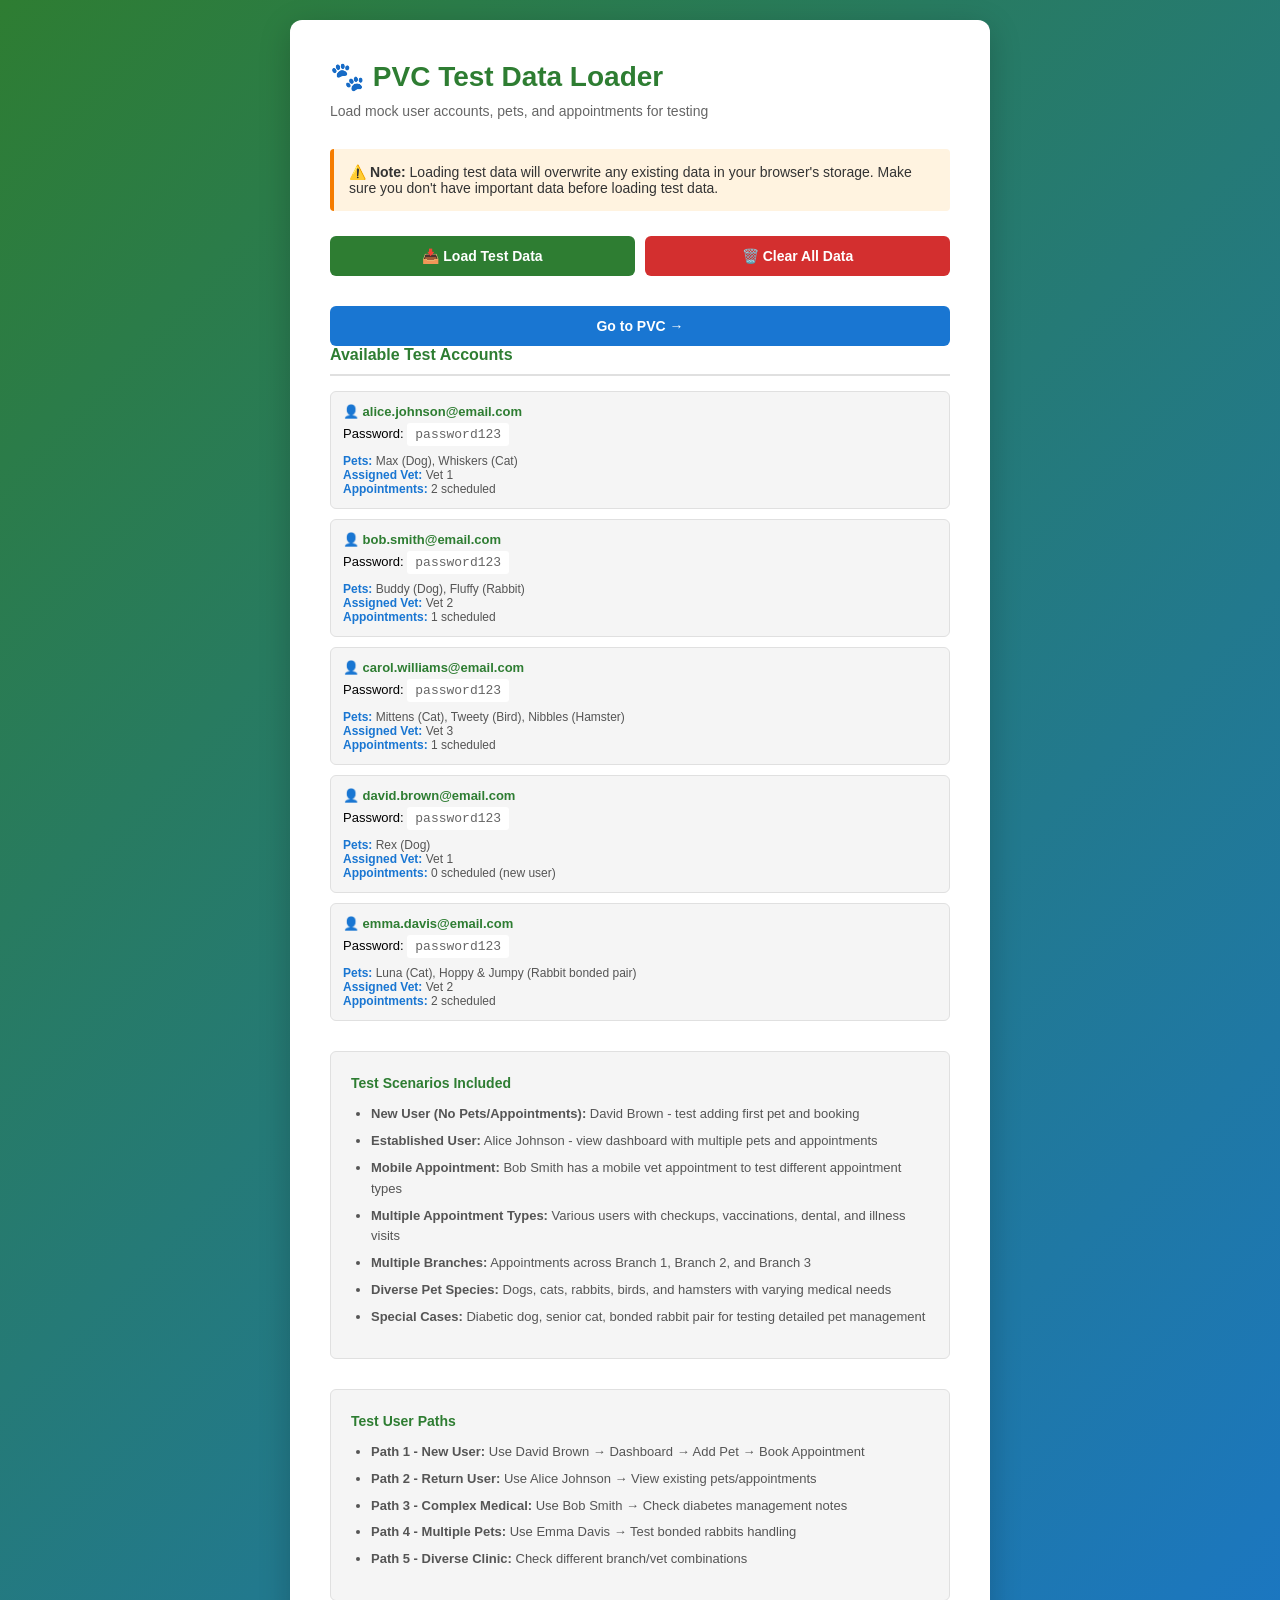
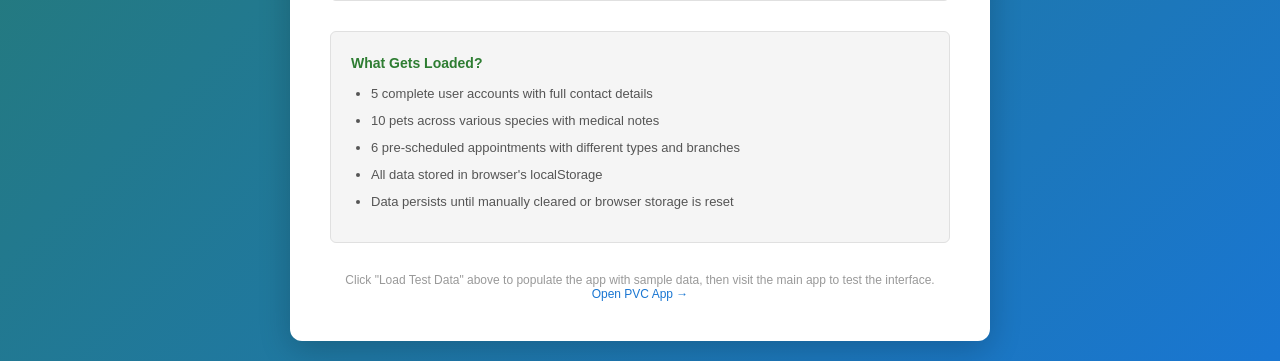
<file: workshops/wed-workshop/test-data-loader.html>
<!DOCTYPE html>
<html lang="en">
<head>
    <meta charset="UTF-8">
    <meta name="viewport" content="width=device-width, initial-scale=1.0">
    <title>PVC Test Data Loader</title>
    <style>
        * {
            margin: 0;
            padding: 0;
            box-sizing: border-box;
        }

        body {
            font-family: 'Segoe UI', Tahoma, Geneva, Verdana, sans-serif;
            background: linear-gradient(135deg, #2E7D32 0%, #1976D2 100%);
            min-height: 100vh;
            display: flex;
            align-items: center;
            justify-content: center;
            padding: 20px;
        }

        .container {
            background: white;
            border-radius: 12px;
            box-shadow: 0 8px 32px rgba(0, 0, 0, 0.2);
            max-width: 700px;
            width: 100%;
            padding: 40px;
        }

        h1 {
            color: #2E7D32;
            margin-bottom: 10px;
            font-size: 28px;
        }

        .subtitle {
            color: #666;
            margin-bottom: 30px;
            font-size: 14px;
        }

        .warning-box {
            background-color: #FFF3E0;
            border-left: 4px solid #F57C00;
            padding: 15px;
            margin-bottom: 25px;
            border-radius: 4px;
            font-size: 14px;
            color: #333;
        }

        .button-group {
            display: flex;
            gap: 10px;
            margin-bottom: 30px;
            flex-wrap: wrap;
        }

        button {
            flex: 1;
            min-width: 150px;
            padding: 12px 20px;
            border: none;
            border-radius: 6px;
            font-size: 14px;
            font-weight: 600;
            cursor: pointer;
            transition: all 0.3s ease;
        }

        .btn-load {
            background-color: #2E7D32;
            color: white;
        }

        .btn-load:hover {
            background-color: #1b5e20;
            transform: translateY(-2px);
            box-shadow: 0 4px 12px rgba(46, 125, 50, 0.3);
        }

        .btn-clear {
            background-color: #D32F2F;
            color: white;
        }

        .btn-clear:hover {
            background-color: #B71C1C;
            transform: translateY(-2px);
            box-shadow: 0 4px 12px rgba(211, 47, 47, 0.3);
        }

        .btn-main {
            background-color: #1976D2;
            color: white;
            width: 100%;
        }

        .btn-main:hover {
            background-color: #1565c0;
            transform: translateY(-2px);
            box-shadow: 0 4px 12px rgba(25, 118, 210, 0.3);
        }

        .test-users {
            margin-bottom: 30px;
        }

        .test-users h2 {
            color: #2E7D32;
            font-size: 16px;
            margin-bottom: 15px;
            padding-bottom: 10px;
            border-bottom: 2px solid #E0E0E0;
        }

        .user-card {
            background-color: #F5F5F5;
            border: 1px solid #E0E0E0;
            border-radius: 6px;
            padding: 12px;
            margin-bottom: 10px;
            font-size: 13px;
        }

        .user-email {
            font-weight: 600;
            color: #2E7D32;
            margin-bottom: 4px;
        }

        .user-password {
            color: #666;
            font-family: 'Courier New', monospace;
            background-color: white;
            padding: 4px 8px;
            border-radius: 3px;
            display: inline-block;
            margin-bottom: 8px;
        }

        .user-pets {
            color: #555;
            font-size: 12px;
        }

        .user-pets strong {
            color: #1976D2;
        }

        .status-message {
            padding: 15px;
            border-radius: 6px;
            margin-bottom: 20px;
            font-size: 14px;
            display: none;
        }

        .status-message.success {
            background-color: #E8F5E9;
            border-left: 4px solid #4CAF50;
            color: #2E7D32;
            display: block;
        }

        .status-message.error {
            background-color: #FFEBEE;
            border-left: 4px solid #D32F2F;
            color: #C62828;
            display: block;
        }

        .status-message.info {
            background-color: #E3F2FD;
            border-left: 4px solid #1976D2;
            color: #1565c0;
            display: block;
        }

        .info-section {
            background-color: #F5F5F5;
            border: 1px solid #E0E0E0;
            border-radius: 6px;
            padding: 20px;
            margin-top: 30px;
            font-size: 13px;
            line-height: 1.6;
        }

        .info-section h3 {
            color: #2E7D32;
            margin-bottom: 10px;
            font-size: 14px;
        }

        .info-section ul {
            margin-left: 20px;
            margin-bottom: 10px;
        }

        .info-section li {
            margin-bottom: 6px;
            color: #555;
        }

        .code-example {
            background-color: white;
            border: 1px solid #DDD;
            padding: 10px;
            border-radius: 4px;
            font-family: 'Courier New', monospace;
            font-size: 12px;
            overflow-x: auto;
            margin-top: 8px;
            color: #D32F2F;
        }

        .footer {
            text-align: center;
            margin-top: 30px;
            font-size: 12px;
            color: #999;
        }

        .footer a {
            color: #1976D2;
            text-decoration: none;
        }

        .footer a:hover {
            text-decoration: underline;
        }
    </style>
</head>
<body>
    <div class="container">
        <h1>🐾 PVC Test Data Loader</h1>
        <p class="subtitle">Load mock user accounts, pets, and appointments for testing</p>

        <div class="warning-box">
            ⚠️ <strong>Note:</strong> Loading test data will overwrite any existing data in your browser's storage. Make sure you don't have important data before loading test data.
        </div>

        <div id="status-message" class="status-message"></div>

        <div class="button-group">
            <button class="btn-load" onclick="loadTestData()">📥 Load Test Data</button>
            <button class="btn-clear" onclick="clearAllData()">🗑️ Clear All Data</button>
        </div>

        <button class="btn-main" onclick="goToApp()">Go to PVC →</button>

        <div class="test-users">
            <h2>Available Test Accounts</h2>
            <div class="user-card">
                <div class="user-email">👤 alice.johnson@email.com</div>
                <div>Password: <span class="user-password">password123</span></div>
                <div class="user-pets"><strong>Pets:</strong> Max (Dog), Whiskers (Cat)</div>
                <div class="user-pets"><strong>Assigned Vet:</strong> Vet 1</div>
                <div class="user-pets"><strong>Appointments:</strong> 2 scheduled</div>
            </div>

            <div class="user-card">
                <div class="user-email">👤 bob.smith@email.com</div>
                <div>Password: <span class="user-password">password123</span></div>
                <div class="user-pets"><strong>Pets:</strong> Buddy (Dog), Fluffy (Rabbit)</div>
                <div class="user-pets"><strong>Assigned Vet:</strong> Vet 2</div>
                <div class="user-pets"><strong>Appointments:</strong> 1 scheduled</div>
            </div>

            <div class="user-card">
                <div class="user-email">👤 carol.williams@email.com</div>
                <div>Password: <span class="user-password">password123</span></div>
                <div class="user-pets"><strong>Pets:</strong> Mittens (Cat), Tweety (Bird), Nibbles (Hamster)</div>
                <div class="user-pets"><strong>Assigned Vet:</strong> Vet 3</div>
                <div class="user-pets"><strong>Appointments:</strong> 1 scheduled</div>
            </div>

            <div class="user-card">
                <div class="user-email">👤 david.brown@email.com</div>
                <div>Password: <span class="user-password">password123</span></div>
                <div class="user-pets"><strong>Pets:</strong> Rex (Dog)</div>
                <div class="user-pets"><strong>Assigned Vet:</strong> Vet 1</div>
                <div class="user-pets"><strong>Appointments:</strong> 0 scheduled (new user)</div>
            </div>

            <div class="user-card">
                <div class="user-email">👤 emma.davis@email.com</div>
                <div>Password: <span class="user-password">password123</span></div>
                <div class="user-pets"><strong>Pets:</strong> Luna (Cat), Hoppy & Jumpy (Rabbit bonded pair)</div>
                <div class="user-pets"><strong>Assigned Vet:</strong> Vet 2</div>
                <div class="user-pets"><strong>Appointments:</strong> 2 scheduled</div>
            </div>
        </div>

        <div class="info-section">
            <h3>Test Scenarios Included</h3>
            <ul>
                <li><strong>New User (No Pets/Appointments):</strong> David Brown - test adding first pet and booking</li>
                <li><strong>Established User:</strong> Alice Johnson - view dashboard with multiple pets and appointments</li>
                <li><strong>Mobile Appointment:</strong> Bob Smith has a mobile vet appointment to test different appointment types</li>
                <li><strong>Multiple Appointment Types:</strong> Various users with checkups, vaccinations, dental, and illness visits</li>
                <li><strong>Multiple Branches:</strong> Appointments across Branch 1, Branch 2, and Branch 3</li>
                <li><strong>Diverse Pet Species:</strong> Dogs, cats, rabbits, birds, and hamsters with varying medical needs</li>
                <li><strong>Special Cases:</strong> Diabetic dog, senior cat, bonded rabbit pair for testing detailed pet management</li>
            </ul>
        </div>

        <div class="info-section">
            <h3>Test User Paths</h3>
            <ul>
                <li><strong>Path 1 - New User:</strong> Use David Brown → Dashboard → Add Pet → Book Appointment</li>
                <li><strong>Path 2 - Return User:</strong> Use Alice Johnson → View existing pets/appointments</li>
                <li><strong>Path 3 - Complex Medical:</strong> Use Bob Smith → Check diabetes management notes</li>
                <li><strong>Path 4 - Multiple Pets:</strong> Use Emma Davis → Test bonded rabbits handling</li>
                <li><strong>Path 5 - Diverse Clinic:</strong> Check different branch/vet combinations</li>
            </ul>
        </div>

        <div class="info-section">
            <h3>What Gets Loaded?</h3>
            <ul>
                <li>5 complete user accounts with full contact details</li>
                <li>10 pets across various species with medical notes</li>
                <li>6 pre-scheduled appointments with different types and branches</li>
                <li>All data stored in browser's localStorage</li>
                <li>Data persists until manually cleared or browser storage is reset</li>
            </ul>
        </div>

        <div class="footer">
            <p>Click "Load Test Data" above to populate the app with sample data, then visit the main app to test the interface.</p>
            <p><a href="index.html" target="_blank">Open PVC App →</a></p>
        </div>
    </div>

    <script>
        function loadTestData() {
            try {
                // Fetch the test data file
                fetch('test-data.json')
                    .then(response => {
                        if (!response.ok) {
                            throw new Error('Could not load test-data.json');
                        }
                        return response.json();
                    })
                    .then(data => {
                        // Build the app state from test data
                        const appState = {
                            currentUser: null,
                            users: {},
                            pets: {},
                            appointments: {},
                            selectedTimeSlot: null
                        };

                        // Build users object
                        data.testUsers.forEach((user, index) => {
                            const userId = 'user_' + (index + 1);
                            appState.users[user.email] = {
                                id: userId,
                                firstName: user.firstName,
                                lastName: user.lastName,
                                email: user.email,
                                phone: user.phone,
                                address: user.address,
                                city: user.city,
                                password: user.password,
                                assignedVet: user.assignedVet
                            };
                        });

                        // Add pets and appointments
                        appState.pets = data.testPets;
                        appState.appointments = data.testAppointments;

                        // Save to localStorage
                        localStorage.setItem('vetClinicAppState', JSON.stringify(appState));

                        // Show success message
                        showMessage('✅ Test data loaded successfully! ' + data.testUsers.length + ' users, ' + 
                            Object.values(data.testPets).flat().length + ' pets, and ' +
                            Object.values(data.testAppointments).flat().length + ' appointments are ready to test.', 'success');

                        // Show instructions
                        setTimeout(() => {
                            showMessage('💡 You can now open the main app and login with any of the test accounts.', 'info');
                        }, 2000);
                    })
                    .catch(error => {
                        showMessage('❌ Error loading test data: ' + error.message, 'error');
                    });
            } catch (error) {
                showMessage('❌ Error: ' + error.message, 'error');
            }
        }

        function clearAllData() {
            if (confirm('Are you sure you want to delete all data? This cannot be undone.')) {
                try {
                    localStorage.removeItem('vetClinicAppState');
                    showMessage('🗑️ All data has been cleared from storage.', 'success');
                    setTimeout(() => {
                        showMessage('💡 You can now load fresh test data or create your own accounts.', 'info');
                    }, 2000);
                } catch (error) {
                    showMessage('❌ Error clearing data: ' + error.message, 'error');
                }
            }
        }

        function goToApp() {
            window.open('index.html', '_blank');
        }

        function showMessage(text, type) {
            const messageEl = document.getElementById('status-message');
            messageEl.textContent = text;
            messageEl.className = 'status-message ' + type;
            setTimeout(() => {
                messageEl.className = 'status-message';
            }, 5000);
        }

        // Check if data is already loaded
        window.addEventListener('load', function() {
            const stored = localStorage.getItem('vetClinicAppState');
            if (stored) {
                try {
                    const data = JSON.parse(stored);
                    if (Object.keys(data.users).length > 0) {
                        showMessage('ℹ️ Test data is already loaded. You can load new data (which will overwrite existing) or clear and start fresh.', 'info');
                    }
                } catch (e) {
                    // Ignore parse errors
                }
            }
        });
    </script>
</body>
</html>
</file>
<file: submissions/portal-prototype/styles.css>
/* Legacy Trust Bank - Smart Recovery Portal Stylesheet */
/* Simple, professional, bank-grade aesthetic without unnecessary visual fluff */

:root {
  --color-primary: #1e3a5f;
  --color-primary-dark: #0f243d;
  --color-primary-light: #f0f4f9;
  --color-text: #1e293b;
  --color-text-muted: #64748b;
  --color-border: #cbd5e1;
  --color-border-light: #e2e8f0;
  --color-bg-page: #f8fafc;
  --color-bg-card: #ffffff;
  --color-danger: #b91c1c;
  --color-danger-bg: #fef2f2;
  --color-danger-border: #fca5a5;
  --color-success: #15803d;
  --color-success-bg: #f0fdf4;
  --color-success-border: #86efac;
  --color-warning-bg: #fffbeb;
  --color-warning-border: #fde68a;
  --color-warning-text: #92400e;
  --font-stack: -apple-system, BlinkMacSystemFont, "Segoe UI", Roboto, Helvetica, Arial, sans-serif;
  --shadow-sm: 0 1px 3px rgba(0, 0, 0, 0.08);
  --radius-sm: 4px;
  --radius-md: 6px;
}

* {
  box-sizing: border-box;
  margin: 0;
  padding: 0;
}

body {
  font-family: var(--font-stack);
  background-color: var(--color-bg-page);
  color: var(--color-text);
  line-height: 1.5;
  font-size: 15px;
  min-height: 100vh;
  display: flex;
  flex-direction: column;
}

/* Quick tester banner at top for easy demo path selection */
.test-switcher-bar {
  background-color: #0f172a;
  color: #e2e8f0;
  padding: 8px 16px;
  font-size: 12px;
  display: flex;
  align-items: center;
  justify-content: space-between;
  flex-wrap: wrap;
  gap: 8px;
  border-bottom: 1px solid #334155;
}

.test-switcher-bar .label {
  font-weight: 600;
  color: #94a3b8;
  text-transform: uppercase;
  letter-spacing: 0.5px;
}

.test-switcher-bar select {
  background-color: #1e293b;
  color: #f8fafc;
  border: 1px solid #475569;
  padding: 4px 8px;
  border-radius: var(--radius-sm);
  font-size: 12px;
  cursor: pointer;
}

/* Main Site Header */
.site-header {
  background-color: #ffffff;
  border-bottom: 1px solid var(--color-border);
  padding: 16px 24px;
}

.header-inner {
  max-width: 960px;
  margin: 0 auto;
  display: flex;
  align-items: center;
  justify-content: space-between;
  gap: 16px;
}

.brand-block {
  display: flex;
  flex-direction: column;
}

.bank-name {
  font-size: 20px;
  font-weight: 700;
  color: var(--color-primary-dark);
  letter-spacing: -0.3px;
}

.portal-tag {
  font-size: 13px;
  color: var(--color-text-muted);
  font-weight: 500;
}

/* Post-login Header Bar */
.session-bar {
  display: flex;
  align-items: center;
  gap: 16px;
}

.session-info {
  display: flex;
  flex-direction: column;
  align-items: flex-end;
  font-size: 13px;
}

.user-badge {
  font-weight: 600;
  color: var(--color-text);
}

.timer-badge {
  font-variant-numeric: tabular-nums;
  color: var(--color-text-muted);
  font-size: 12px;
}

.timer-badge.warning {
  color: var(--color-danger);
  font-weight: 700;
  animation: pulseTimer 1s infinite alternate;
}

@keyframes pulseTimer {
  0% { opacity: 0.6; }
  100% { opacity: 1; }
}

/* Main Content Area */
.main-wrapper {
  max-width: 960px;
  width: 100%;
  margin: 24px auto 40px auto;
  padding: 0 16px;
  flex: 1;
}

/* View Container */
.portal-view {
  display: none;
}

.portal-view.active {
  display: block;
}

/* Card layout */
.card {
  background: var(--color-bg-card);
  border: 1px solid var(--color-border);
  border-radius: var(--radius-md);
  padding: 28px;
  box-shadow: var(--shadow-sm);
  margin-bottom: 24px;
}

.card-title {
  font-size: 22px;
  font-weight: 700;
  color: var(--color-primary-dark);
  margin-bottom: 8px;
}

.card-subtitle {
  font-size: 14px;
  color: var(--color-text-muted);
  margin-bottom: 24px;
  line-height: 1.5;
}

/* Form Styles */
.form-group {
  margin-bottom: 20px;
}

.form-label {
  display: block;
  font-weight: 600;
  font-size: 14px;
  margin-bottom: 6px;
  color: var(--color-text);
}

.form-help {
  font-size: 12px;
  color: var(--color-text-muted);
  margin-top: 4px;
}

.form-control {
  width: 100%;
  padding: 10px 12px;
  font-size: 15px;
  font-family: inherit;
  border: 1px solid var(--color-border);
  border-radius: var(--radius-sm);
  background-color: #ffffff;
  color: var(--color-text);
  transition: border-color 0.15s ease;
}

.form-control:focus {
  outline: none;
  border-color: var(--color-primary);
  box-shadow: 0 0 0 2px rgba(30, 58, 95, 0.15);
}

.form-control[readonly],
.form-control:disabled {
  background-color: #f1f5f9;
  color: #475569;
  cursor: not-allowed;
}

textarea.form-control {
  min-height: 85px;
  resize: vertical;
}

/* Buttons */
.btn {
  display: inline-flex;
  align-items: center;
  justify-content: center;
  font-family: inherit;
  font-size: 14px;
  font-weight: 600;
  padding: 10px 20px;
  border-radius: var(--radius-sm);
  border: 1px solid transparent;
  cursor: pointer;
  text-decoration: none;
  line-height: 1.3;
  transition: background-color 0.15s ease, border-color 0.15s ease;
}

.btn-primary {
  background-color: var(--color-primary);
  color: #ffffff;
  border-color: var(--color-primary);
}

.btn-primary:hover {
  background-color: var(--color-primary-dark);
  border-color: var(--color-primary-dark);
}

.btn-secondary {
  background-color: #ffffff;
  color: var(--color-primary);
  border-color: var(--color-border);
}

.btn-secondary:hover {
  background-color: #f8fafc;
  border-color: var(--color-primary);
}

.btn-outline {
  background-color: transparent;
  color: var(--color-text);
  border-color: var(--color-border);
}

.btn-outline:hover {
  background-color: #f1f5f9;
}

.btn-danger-outline {
  background-color: transparent;
  color: var(--color-danger);
  border-color: var(--color-danger-border);
}

.btn-danger-outline:hover {
  background-color: var(--color-danger-bg);
}

.btn-sm {
  padding: 6px 12px;
  font-size: 13px;
}

.btn-block {
  display: flex;
  width: 100%;
}

.button-group {
  display: flex;
  gap: 12px;
  align-items: center;
  flex-wrap: wrap;
  margin-top: 24px;
}

/* Callout and Alert boxes */
.alert {
  padding: 14px 16px;
  border-radius: var(--radius-sm);
  font-size: 14px;
  margin-bottom: 20px;
  border: 1px solid transparent;
  display: flex;
  align-items: flex-start;
  gap: 12px;
}

.alert-danger {
  background-color: var(--color-danger-bg);
  border-color: var(--color-danger-border);
  color: var(--color-danger);
}

.alert-warning {
  background-color: var(--color-warning-bg);
  border-color: var(--color-warning-border);
  color: var(--color-warning-text);
}

.alert-success {
  background-color: var(--color-success-bg);
  border-color: var(--color-success-border);
  color: var(--color-success);
}

.alert-info {
  background-color: var(--color-primary-light);
  border-color: #cbd5e1;
  color: var(--color-primary-dark);
}

/* Status Indicators */
.badge {
  display: inline-block;
  padding: 3px 8px;
  font-size: 12px;
  font-weight: 600;
  border-radius: var(--radius-sm);
  text-transform: uppercase;
  letter-spacing: 0.3px;
}

.badge-danger {
  background-color: var(--color-danger-bg);
  color: var(--color-danger);
  border: 1px solid var(--color-danger-border);
}

.badge-success {
  background-color: var(--color-success-bg);
  color: var(--color-success);
  border: 1px solid var(--color-success-border);
}

.badge-neutral {
  background-color: #f1f5f9;
  color: #475569;
  border: 1px solid var(--color-border);
}

/* Account Summary Metrics */
.metrics-grid {
  display: grid;
  grid-template-columns: repeat(auto-fit, minmax(200px, 1fr));
  gap: 16px;
  margin-bottom: 28px;
}

.metric-card {
  border: 1px solid var(--color-border);
  border-radius: var(--radius-sm);
  padding: 16px;
  background-color: #ffffff;
}

.metric-card.highlight {
  border-left: 4px solid var(--color-danger);
  background-color: #fdfefe;
}

.metric-label {
  font-size: 12px;
  font-weight: 600;
  color: var(--color-text-muted);
  text-transform: uppercase;
  letter-spacing: 0.4px;
  margin-bottom: 4px;
}

.metric-value {
  font-size: 26px;
  font-weight: 700;
  color: var(--color-primary-dark);
}

.metric-value.arrears {
  color: var(--color-danger);
}

.metric-sub {
  font-size: 12px;
  color: var(--color-text-muted);
  margin-top: 4px;
}

/* Tabs */
.tabs-header {
  display: flex;
  border-bottom: 2px solid var(--color-border-light);
  margin-bottom: 20px;
  gap: 8px;
}

.tab-btn {
  background: none;
  border: none;
  padding: 10px 16px;
  font-size: 14px;
  font-weight: 600;
  color: var(--color-text-muted);
  cursor: pointer;
  border-bottom: 2px solid transparent;
  margin-bottom: -2px;
  display: inline-flex;
  align-items: center;
  gap: 8px;
}

.tab-btn:hover {
  color: var(--color-primary);
}

.tab-btn.active {
  color: var(--color-primary);
  border-bottom-color: var(--color-primary);
}

.tab-pane {
  display: none;
}

.tab-pane.active {
  display: block;
}

/* Contact History Table */
.data-table {
  width: 100%;
  border-collapse: collapse;
  font-size: 14px;
}

.data-table th,
.data-table td {
  padding: 12px 14px;
  text-align: left;
  border-bottom: 1px solid var(--color-border-light);
}

.data-table th {
  background-color: #f8fafc;
  color: var(--color-text-muted);
  font-weight: 600;
  font-size: 12px;
  text-transform: uppercase;
  letter-spacing: 0.5px;
}

.data-table tr:hover {
  background-color: #fafbfc;
}

/* Plans list */
.plans-grid {
  display: grid;
  grid-template-columns: repeat(auto-fit, minmax(280px, 1fr));
  gap: 18px;
  margin-bottom: 24px;
}

.plan-card {
  border: 1px solid var(--color-border);
  border-radius: var(--radius-md);
  padding: 20px;
  background-color: #ffffff;
  display: flex;
  flex-direction: column;
  justify-content: space-between;
  transition: border-color 0.15s ease, box-shadow 0.15s ease;
}

.plan-card:hover {
  border-color: var(--color-primary);
  box-shadow: 0 4px 6px rgba(0, 0, 0, 0.05);
}

.plan-name {
  font-size: 17px;
  font-weight: 700;
  color: var(--color-primary-dark);
  margin-bottom: 8px;
}

.plan-price {
  font-size: 24px;
  font-weight: 700;
  color: var(--color-primary);
  margin-bottom: 4px;
}

.plan-frequency {
  font-size: 13px;
  color: var(--color-text-muted);
  margin-bottom: 12px;
}

.plan-features {
  list-style: none;
  font-size: 13px;
  margin-bottom: 20px;
  color: var(--color-text);
  line-height: 1.6;
}

.plan-features li {
  padding-left: 18px;
  position: relative;
  margin-bottom: 6px;
}

.plan-features li::before {
  content: "✓";
  position: absolute;
  left: 0;
  color: var(--color-success);
  font-weight: bold;
}

/* Review / Summary List */
.summary-list {
  border: 1px solid var(--color-border-light);
  border-radius: var(--radius-sm);
  background-color: #fafbfc;
  margin-bottom: 20px;
}

.summary-row {
  display: flex;
  justify-content: space-between;
  padding: 12px 16px;
  border-bottom: 1px solid var(--color-border-light);
  font-size: 14px;
}

.summary-row:last-child {
  border-bottom: none;
}

.summary-row.total {
  font-weight: 700;
  background-color: #ffffff;
  font-size: 15px;
  color: var(--color-primary-dark);
}

.summary-label {
  color: var(--color-text-muted);
}

.summary-value {
  color: var(--color-text);
  font-weight: 600;
  text-align: right;
}

/* Persistent Footer */
.site-footer {
  background-color: #ffffff;
  border-top: 1px solid var(--color-border);
  padding: 18px 24px;
  margin-top: auto;
}

.footer-inner {
  max-width: 960px;
  margin: 0 auto;
  display: flex;
  justify-content: space-between;
  align-items: center;
  flex-wrap: wrap;
  gap: 16px;
}

.footer-notice {
  font-size: 13px;
  color: var(--color-text-muted);
}

.footer-notice strong {
  color: var(--color-text);
}

/* Modal Overlay */
.modal-overlay {
  display: none;
  position: fixed;
  top: 0;
  left: 0;
  right: 0;
  bottom: 0;
  background-color: rgba(15, 23, 42, 0.6);
  z-index: 1000;
  align-items: center;
  justify-content: center;
  padding: 16px;
}

.modal-overlay.active {
  display: flex;
}

.modal-dialog {
  background: #ffffff;
  border-radius: var(--radius-md);
  max-width: 520px;
  width: 100%;
  box-shadow: 0 10px 25px rgba(0, 0, 0, 0.2);
  border: 1px solid var(--color-border);
  overflow: hidden;
}

.modal-header {
  padding: 18px 24px;
  border-bottom: 1px solid var(--color-border-light);
  display: flex;
  align-items: center;
  justify-content: space-between;
}

.modal-title {
  font-size: 18px;
  font-weight: 700;
  color: var(--color-primary-dark);
}

.modal-body {
  padding: 24px;
  font-size: 14px;
  line-height: 1.6;
}

.modal-footer {
  padding: 16px 24px;
  background-color: #f8fafc;
  border-top: 1px solid var(--color-border-light);
  display: flex;
  justify-content: flex-end;
  gap: 12px;
}

/* Checkbox group */
.checkbox-label {
  display: flex;
  align-items: flex-start;
  gap: 10px;
  font-size: 13px;
  line-height: 1.4;
  cursor: pointer;
  margin-top: 16px;
}

.checkbox-label input[type="checkbox"] {
  margin-top: 2px;
  width: 16px;
  height: 16px;
  cursor: pointer;
}

/* E-Signature Styling */
.signature-preview-box {
  margin-top: 10px;
  padding: 12px 16px;
  background-color: #fafbfc;
  border: 1px dashed var(--color-border);
  border-radius: var(--radius-sm);
  display: flex;
  flex-direction: column;
  gap: 4px;
}

.signature-preview-box .sig-label {
  font-size: 11px;
  text-transform: uppercase;
  letter-spacing: 0.5px;
  color: var(--color-text-muted);
  font-weight: 600;
}

.signature-preview-box .sig-text {
  font-family: 'Brush Script MT', 'Segoe Script', cursive, Georgia, serif;
  font-size: 24px;
  color: var(--color-primary-dark);
  letter-spacing: 0.5px;
  min-height: 30px;
}

.signature-preview-box .sig-meta {
  font-size: 11px;
  color: var(--color-text-muted);
  font-variant-numeric: tabular-nums;
}

/* Security notice banner */
.security-notice {
  font-size: 12px;
  color: var(--color-text-muted);
  display: flex;
  align-items: center;
  gap: 6px;
  margin-top: 12px;
}

@media (max-width: 640px) {
  .header-inner {
    flex-direction: column;
    align-items: flex-start;
  }
  .session-bar {
    width: 100%;
    justify-content: space-between;
  }
  .card {
    padding: 20px;
  }
  .button-group {
    flex-direction: column;
    align-items: stretch;
  }
  .btn {
    width: 100%;
  }
}
</file>
<file: workshops/wed-pre-work/styles.css>
* {
    margin: 0;
    padding: 0;
    box-sizing: border-box;
}

:root {
    /* Color Palette */
    --primary-color: #1e5a96;
    --secondary-color: #0d47a1;
    --success-color: #2e7d32;
    --warning-color: #f57c00;
    --error-color: #c62828;
    --info-color: #1565c0;
    
    /* Neutral Colors */
    --white: #ffffff;
    --light-gray: #f5f5f5;
    --medium-gray: #e0e0e0;
    --dark-gray: #424242;
    --text-dark: #212121;
    
    /* Spacing */
    --spacing-xs: 0.5rem;
    --spacing-sm: 1rem;
    --spacing-md: 1.5rem;
    --spacing-lg: 2rem;
    --spacing-xl: 3rem;
    
    /* Typography */
    --font-family: -apple-system, BlinkMacSystemFont, 'Segoe UI', Roboto, 'Helvetica Neue', Arial, sans-serif;
    --font-size-base: 16px;
    --font-size-lg: 18px;
    --font-size-xl: 24px;
    --font-size-xxl: 32px;
    
    /* Border Radius */
    --radius-sm: 4px;
    --radius-md: 8px;
    --radius-lg: 12px;
    
    /* Shadows */
    --shadow-sm: 0 1px 3px rgba(0, 0, 0, 0.1);
    --shadow-md: 0 4px 6px rgba(0, 0, 0, 0.1);
    --shadow-lg: 0 10px 15px rgba(0, 0, 0, 0.1);
}

body {
    font-family: var(--font-family);
    font-size: var(--font-size-base);
    color: var(--text-dark);
    background: linear-gradient(135deg, #667eea 0%, #764ba2 100%);
    min-height: 100vh;
    display: flex;
    align-items: center;
    justify-content: center;
    padding: var(--spacing-sm);
}

.kiosk-container {
    width: 100%;
    max-width: 900px;
    background: var(--white);
    border-radius: var(--radius-lg);
    box-shadow: var(--shadow-lg);
    overflow: hidden;
    min-height: 600px;
}

/* Screen Management */
.screen {
    display: none;
    animation: fadeIn 0.3s ease-in-out;
}

.screen.active {
    display: flex;
    flex-direction: column;
}

@keyframes fadeIn {
    from {
        opacity: 0;
        transform: translateY(10px);
    }
    to {
        opacity: 1;
        transform: translateY(0);
    }
}

.screen .content {
    padding: var(--spacing-xl);
    flex-grow: 1;
    display: flex;
    flex-direction: column;
}

/* Header Styling */
header {
    text-align: center;
    margin-bottom: var(--spacing-xl);
    padding-bottom: var(--spacing-lg);
    border-bottom: 2px solid var(--medium-gray);
}

header h1 {
    font-size: var(--font-size-xxl);
    color: var(--primary-color);
    margin-bottom: var(--spacing-sm);
    font-weight: 700;
}

header .subtitle {
    font-size: var(--font-size-lg);
    color: var(--dark-gray);
    font-weight: 500;
}

/* Phone Lookup Screen */
.phone-lookup {
    text-align: center;
    max-width: 500px;
    margin: auto;
}

.phone-lookup h2 {
    font-size: var(--font-size-xl);
    color: var(--text-dark);
    margin-bottom: var(--spacing-md);
}

.phone-lookup .instructions {
    font-size: var(--font-size-lg);
    color: var(--dark-gray);
    margin-bottom: var(--spacing-lg);
}

.phone-input-container {
    display: flex;
    flex-direction: column;
    gap: var(--spacing-md);
}

.phone-input-row {
    display: grid;
    grid-template-columns: 1fr 1.5fr;
    gap: var(--spacing-md);
    margin-bottom: var(--spacing-md);
}

.country-code-wrapper,
.local-number-wrapper {
    display: flex;
    flex-direction: column;
    gap: var(--spacing-sm);
}

.country-code-wrapper label,
.local-number-wrapper label {
    font-weight: 600;
    color: var(--text-dark);
    font-size: var(--font-size-base);
}

.country-code-select,
#phoneInput {
    font-size: 16px;
    padding: var(--spacing-md);
    border: 2px solid var(--medium-gray);
    border-radius: var(--radius-md);
    font-weight: 500;
    transition: border-color 0.3s ease, box-shadow 0.3s ease;
    font-family: var(--font-family);
}

.country-code-select {
    cursor: pointer;
    background-color: var(--white);
}

.country-code-select:focus,
#phoneInput:focus {
    outline: none;
    border-color: var(--primary-color);
    box-shadow: 0 0 0 3px rgba(30, 90, 150, 0.1);
}

#phoneInput {
    font-size: 18px;
    text-align: left;
    letter-spacing: 0.5px;
}

#phoneInput::placeholder {
    color: var(--medium-gray);
}

/* Buttons */
.btn {
    padding: var(--spacing-md) var(--spacing-lg);
    font-size: var(--font-size-lg);
    font-weight: 600;
    border: none;
    border-radius: var(--radius-md);
    cursor: pointer;
    transition: all 0.3s ease;
    text-transform: uppercase;
    letter-spacing: 0.5px;
    min-width: 200px;
}

.btn:active {
    transform: scale(0.98);
}

.btn-primary {
    background-color: var(--primary-color);
    color: var(--white);
    box-shadow: var(--shadow-md);
}

.btn-primary:hover {
    background-color: var(--secondary-color);
    box-shadow: var(--shadow-lg);
}

.btn-secondary {
    background-color: var(--medium-gray);
    color: var(--text-dark);
    box-shadow: var(--shadow-md);
}

.btn-secondary:hover {
    background-color: #d0d0d0;
    box-shadow: var(--shadow-lg);
}

.btn-warning {
    background-color: var(--warning-color);
    color: var(--white);
    box-shadow: var(--shadow-md);
    font-size: var(--font-size-base);
    padding: var(--spacing-sm) var(--spacing-md);
    min-width: auto;
}

.btn-warning:hover {
    background-color: #e67e22;
    box-shadow: var(--shadow-lg);
}

/* Button Groups */
.button-group {
    display: flex;
    justify-content: center;
    gap: var(--spacing-md);
    flex-wrap: wrap;
    margin-top: auto;
    padding-top: var(--spacing-lg);
}

/* Error Message */
.error-message {
    margin-top: var(--spacing-md);
    padding: var(--spacing-md);
    background-color: #ffebee;
    color: var(--error-color);
    border-radius: var(--radius-md);
    border-left: 4px solid var(--error-color);
    display: none;
    font-weight: 500;
}

.error-message.show {
    display: block;
}

/* Appointment Details */
.appointment-details {
    display: grid;
    grid-template-columns: 1fr 1fr;
    gap: var(--spacing-lg);
    margin: var(--spacing-lg) 0;
}

.detail-card {
    background-color: var(--light-gray);
    padding: var(--spacing-lg);
    border-radius: var(--radius-md);
    border: 2px solid var(--medium-gray);
    text-align: center;
}

.detail-card h3 {
    font-size: var(--font-size-base);
    color: var(--dark-gray);
    margin-bottom: var(--spacing-sm);
    text-transform: uppercase;
    letter-spacing: 0.5px;
}

.detail-value {
    font-size: var(--font-size-lg);
    font-weight: 700;
    color: var(--primary-color);
}

/* Instructions Screen */
.instructions-content {
    display: grid;
    grid-template-columns: 1fr 1fr;
    gap: var(--spacing-lg);
    margin: var(--spacing-lg) 0;
    flex-grow: 1;
}

.instruction-item {
    background-color: var(--light-gray);
    padding: var(--spacing-lg);
    border-radius: var(--radius-md);
    border-left: 4px solid var(--primary-color);
}

.instruction-item.important {
    border-left-color: var(--warning-color);
    background-color: #fff3e0;
}

.instruction-item h3 {
    color: var(--primary-color);
    margin-bottom: var(--spacing-md);
    font-size: var(--font-size-lg);
}

.instruction-item.important h3 {
    color: var(--warning-color);
}

.instruction-item ul {
    list-style-position: inside;
    line-height: 1.8;
}

.instruction-item ul li {
    margin-bottom: var(--spacing-sm);
    color: var(--text-dark);
}

.instruction-item p {
    line-height: 1.6;
    color: var(--text-dark);
}

/* No Appointment Screen */
.message-container {
    text-align: center;
    flex-grow: 1;
    display: flex;
    flex-direction: column;
    justify-content: center;
    gap: var(--spacing-lg);
}

.alert {
    padding: var(--spacing-lg);
    border-radius: var(--radius-md);
    font-size: var(--font-size-lg);
    font-weight: 500;
}

.alert-info {
    background-color: #e3f2fd;
    border-left: 4px solid var(--info-color);
    color: #1565c0;
}

.next-steps {
    margin: var(--spacing-lg) 0;
}

.next-steps h2 {
    font-size: var(--font-size-xl);
    margin-bottom: var(--spacing-lg);
    color: var(--text-dark);
}

.option-card {
    background-color: var(--light-gray);
    padding: var(--spacing-lg);
    border-radius: var(--radius-md);
    margin-bottom: var(--spacing-md);
    border: 2px solid var(--medium-gray);
}

.option-card h3 {
    color: var(--primary-color);
    margin-bottom: var(--spacing-sm);
    font-size: var(--font-size-lg);
}

.option-card p {
    color: var(--dark-gray);
    line-height: 1.6;
}

/* Completion Screen */
.completion-message {
    text-align: center;
    flex-grow: 1;
    display: flex;
    flex-direction: column;
    justify-content: center;
    align-items: center;
    gap: var(--spacing-lg);
}

.success-icon {
    font-size: 80px;
    color: var(--success-color);
    font-weight: bold;
    line-height: 1;
    animation: scaleUp 0.5s ease-out;
}

@keyframes scaleUp {
    from {
        transform: scale(0);
        opacity: 0;
    }
    to {
        transform: scale(1);
        opacity: 1;
    }
}

.completion-message h2 {
    font-size: var(--font-size-xl);
    color: var(--primary-color);
}

.completion-message #completePetName {
    font-size: var(--font-size-lg);
    font-weight: 600;
    color: var(--text-dark);
}

.secondary-message {
    font-size: var(--font-size-base);
    color: var(--dark-gray);
    font-style: italic;
}

/* Issue Screen - Something Not Right */
.alert-warning {
    background-color: #fff3e0;
    border-left: 4px solid var(--warning-color);
    color: #bf360c;
}

.help-content {
    margin: var(--spacing-lg) 0;
}

.help-content h2 {
    font-size: var(--font-size-xl);
    color: var(--text-dark);
    margin-bottom: var(--spacing-lg);
}

.help-item {
    background-color: var(--light-gray);
    padding: var(--spacing-lg);
    border-radius: var(--radius-md);
    border-left: 4px solid var(--warning-color);
    margin-bottom: var(--spacing-md);
}

.help-item h3 {
    color: var(--warning-color);
    margin-bottom: var(--spacing-sm);
    font-size: var(--font-size-lg);
}

.help-item p {
    color: var(--text-dark);
    line-height: 1.6;
}

.staff-instructions {
    background-color: #f3e5f5;
    border-left: 4px solid #7b1fa2;
    padding: var(--spacing-lg);
    border-radius: var(--radius-md);
    margin: var(--spacing-lg) 0;
    text-align: center;
}

.staff-instructions p {
    color: #4a148c;
    font-size: var(--font-size-lg);
    line-height: 1.6;
}

/* Responsive Design */
@media (max-width: 768px) {
    .screen .content {
        padding: var(--spacing-lg);
    }

    header {
        margin-bottom: var(--spacing-lg);
        padding-bottom: var(--spacing-md);
    }

    header h1 {
        font-size: var(--font-size-xl);
    }

    .appointment-details,
    .instructions-content {
        grid-template-columns: 1fr;
    }

    .phone-lookup h2 {
        font-size: var(--font-size-lg);
    }

    .phone-input-row {
        grid-template-columns: 1fr;
    }

    .button-group {
        flex-direction: column;
        align-items: center;
    }

    .btn {
        width: 100%;
    }

    .success-icon {
        font-size: 60px;
    }
}

@media (max-width: 480px) {
    .kiosk-container {
        min-height: 100vh;
        border-radius: 0;
    }

    body {
        padding: 0;
    }

    .screen .content {
        padding: var(--spacing-md);
    }

    header h1 {
        font-size: var(--font-size-lg);
    }

    header .subtitle {
        font-size: var(--font-size-base);
    }

    .phone-lookup h2 {
        font-size: var(--font-size-lg);
    }

    .detail-card,
    .instruction-item,
    .option-card {
        padding: var(--spacing-md);
    }
}
</file>
<file: workshops/wed-workshop/styles.css>
/* ==================== GLOBAL STYLES ==================== */

* {
    margin: 0;
    padding: 0;
    box-sizing: border-box;
}

:root {
    --primary-color: #2E7D32;
    --secondary-color: #1976D2;
    --danger-color: #D32F2F;
    --warning-color: #F57C00;
    --light-bg: #F5F5F5;
    --dark-text: #212121;
    --border-color: #E0E0E0;
    --success-color: #4CAF50;
    --radius: 8px;
    --shadow: 0 2px 8px rgba(0,0,0,0.1);
    --shadow-lg: 0 4px 16px rgba(0,0,0,0.15);
}

body {
    font-family: 'Segoe UI', Tahoma, Geneva, Verdana, sans-serif;
    background-color: var(--light-bg);
    color: var(--dark-text);
    line-height: 1.6;
}

/* ==================== CONTAINER & LAYOUT ==================== */

.container {
    min-height: 100vh;
    max-width: 1000px;
    margin: 0 auto;
    background-color: white;
    box-shadow: var(--shadow-lg);
}

.page {
    display: none;
    animation: fadeIn 0.3s ease-in-out;
}

.page.active {
    display: block;
}

@keyframes fadeIn {
    from {
        opacity: 0;
    }
    to {
        opacity: 1;
    }
}

/* ==================== LANDING PAGE ==================== */

.landing-content {
    padding: 60px 30px;
    text-align: center;
    background: linear-gradient(135deg, var(--primary-color) 0%, var(--secondary-color) 100%);
    color: white;
    min-height: 100vh;
    display: flex;
    flex-direction: column;
    justify-content: center;
    align-items: center;
}

.logo {
    font-size: 80px;
    margin-bottom: 20px;
}

.landing-content h1 {
    font-size: 48px;
    margin-bottom: 10px;
}

.tagline {
    font-size: 24px;
    margin-bottom: 30px;
    opacity: 0.9;
}

.landing-description {
    max-width: 500px;
    margin: 0 auto 40px;
    font-size: 16px;
    line-height: 1.8;
}

.button-group {
    display: flex;
    gap: 15px;
    justify-content: center;
    margin-bottom: 40px;
    flex-wrap: wrap;
}

.emergency-banner {
    background-color: rgba(255, 255, 255, 0.2);
    border: 2px solid rgba(255, 255, 255, 0.5);
    padding: 15px 20px;
    border-radius: var(--radius);
    margin-top: 30px;
    max-width: 500px;
}

.emergency-banner a {
    color: white;
    text-decoration: underline;
    font-weight: bold;
}

/* ==================== BUTTONS ==================== */

.btn {
    padding: 12px 28px;
    border: none;
    border-radius: var(--radius);
    font-size: 16px;
    font-weight: 600;
    cursor: pointer;
    transition: all 0.3s ease;
    text-decoration: none;
    display: inline-block;
}

.btn-primary {
    background-color: var(--primary-color);
    color: white;
}

.btn-primary:hover {
    background-color: #1b5e20;
    box-shadow: var(--shadow);
    transform: translateY(-2px);
}

.btn-secondary {
    background-color: var(--secondary-color);
    color: white;
}

.btn-secondary:hover {
    background-color: #1565c0;
    box-shadow: var(--shadow);
    transform: translateY(-2px);
}

.btn-small {
    padding: 8px 16px;
    font-size: 14px;
}

.btn:active {
    transform: translateY(0);
}

/* ==================== FORMS ==================== */

.form-container {
    padding: 40px;
    max-width: 500px;
    margin: 0 auto;
}

.form-container h2 {
    margin-bottom: 10px;
    color: var(--primary-color);
}

.form-container h3 {
    margin-top: 30px;
    margin-bottom: 20px;
    color: var(--primary-color);
    font-size: 18px;
}

.info-text {
    background-color: var(--light-bg);
    padding: 12px 15px;
    border-radius: var(--radius);
    margin-bottom: 20px;
    font-size: 14px;
}

.form-group {
    margin-bottom: 20px;
}

.form-row {
    display: grid;
    grid-template-columns: 1fr 1fr;
    gap: 15px;
}

.form-group label {
    display: block;
    margin-bottom: 8px;
    font-weight: 600;
    color: var(--dark-text);
}

.form-group input,
.form-group select,
.form-group textarea {
    width: 100%;
    padding: 10px 12px;
    border: 1px solid var(--border-color);
    border-radius: var(--radius);
    font-size: 14px;
    font-family: inherit;
    transition: border-color 0.3s ease;
}

.form-group input:focus,
.form-group select:focus,
.form-group textarea:focus {
    outline: none;
    border-color: var(--primary-color);
    box-shadow: 0 0 0 3px rgba(46, 125, 50, 0.1);
}

.form-group textarea {
    resize: vertical;
}

.form-footer {
    text-align: center;
    margin-top: 20px;
    font-size: 14px;
}

.form-footer a {
    color: var(--primary-color);
    text-decoration: none;
    font-weight: 600;
}

.form-footer a:hover {
    text-decoration: underline;
}

/* ==================== HEADER BAR ==================== */

.header-bar {
    background-color: var(--primary-color);
    color: white;
    padding: 20px 40px;
    display: flex;
    justify-content: space-between;
    align-items: center;
}

.header-bar h1,
.header-bar h2 {
    margin: 0;
    font-size: 24px;
}

/* ==================== DASHBOARD ==================== */

.dashboard-content {
    padding: 40px;
}

.dashboard-section {
    margin-bottom: 40px;
}

.dashboard-section h2 {
    color: var(--primary-color);
    margin-bottom: 20px;
    padding-bottom: 10px;
    border-bottom: 2px solid var(--primary-color);
}

.pets-grid {
    display: grid;
    grid-template-columns: repeat(auto-fill, minmax(200px, 1fr));
    gap: 20px;
    margin-bottom: 20px;
    min-height: 100px;
}

.pet-card {
    background-color: var(--light-bg);
    border: 2px solid var(--border-color);
    border-radius: var(--radius);
    padding: 20px;
    text-align: center;
    transition: all 0.3s ease;
}

.pet-card:hover {
    border-color: var(--primary-color);
    box-shadow: var(--shadow);
}

.pet-card .pet-emoji {
    font-size: 40px;
    margin-bottom: 10px;
}

.pet-card .pet-name {
    font-weight: 600;
    font-size: 18px;
    margin-bottom: 5px;
}

.pet-card .pet-info {
    font-size: 13px;
    color: #666;
}

.appointments-list {
    background-color: var(--light-bg);
    border-radius: var(--radius);
    padding: 20px;
    min-height: 100px;
}

.appointment-item {
    background-color: white;
    border-left: 4px solid var(--primary-color);
    padding: 15px;
    margin-bottom: 10px;
    border-radius: 4px;
}

.appointment-item .pet-name {
    font-weight: 600;
    margin-bottom: 5px;
}

.appointment-item .date-time {
    color: #666;
    font-size: 14px;
}

.appointment-item .vet-name {
    color: var(--primary-color);
    font-weight: 600;
    font-size: 14px;
}

.no-appointments {
    text-align: center;
    color: #999;
    padding: 30px 0;
    font-style: italic;
}

/* ==================== PETS MANAGEMENT ==================== */

.pets-summary {
    margin-top: 30px;
    padding-top: 30px;
    border-top: 1px solid var(--border-color);
}

#pets-summary-list {
    display: grid;
    grid-template-columns: 1fr;
    gap: 10px;
}

.pet-summary-item {
    background-color: var(--light-bg);
    padding: 12px;
    border-radius: var(--radius);
    border-left: 4px solid var(--secondary-color);
}

.pet-summary-item .species {
    font-weight: 600;
}

.pet-summary-item .details {
    font-size: 12px;
    color: #666;
    margin-top: 4px;
}

/* ==================== APPOINTMENTS BOOKING ==================== */

.calendar-view {
    background-color: var(--light-bg);
    padding: 20px;
    border-radius: var(--radius);
    margin-bottom: 20px;
}

.calendar-view h3 {
    color: var(--primary-color);
    margin-bottom: 15px;
    margin-top: 0;
}

.time-slots {
    display: grid;
    grid-template-columns: repeat(auto-fill, minmax(100px, 1fr));
    gap: 10px;
}

.time-slot {
    background-color: white;
    border: 2px solid var(--border-color);
    padding: 10px;
    text-align: center;
    border-radius: var(--radius);
    cursor: pointer;
    transition: all 0.3s ease;
    font-size: 14px;
}

.time-slot:hover {
    border-color: var(--primary-color);
    background-color: rgba(46, 125, 50, 0.05);
}

.time-slot.selected {
    background-color: var(--primary-color);
    color: white;
    border-color: var(--primary-color);
}

.time-slot.disabled {
    opacity: 0.5;
    cursor: not-allowed;
    background-color: #eee;
}

/* ==================== EMERGENCY PAGE ==================== */

.emergency-container {
    padding: 40px;
    max-width: 600px;
    margin: 0 auto;
}

.emergency-alert {
    background-color: #FFF3E0;
    border: 2px solid var(--warning-color);
    border-radius: var(--radius);
    padding: 30px;
    margin-bottom: 40px;
    text-align: center;
}

.emergency-alert h3 {
    color: var(--danger-color);
    margin-bottom: 15px;
    font-size: 22px;
}

.emergency-contact {
    background-color: white;
    padding: 20px;
    border-radius: var(--radius);
    margin: 20px 0;
}

.emergency-phone {
    font-size: 28px;
    color: var(--danger-color);
    margin-bottom: 10px;
}

.emergency-hours {
    color: var(--warning-color);
    font-size: 16px;
}

.emergency-form-section {
    background-color: var(--light-bg);
    padding: 30px;
    border-radius: var(--radius);
    border: 1px solid var(--border-color);
}

.emergency-form-section h3 {
    color: var(--primary-color);
    margin-bottom: 10px;
}

/* ==================== SUCCESS MESSAGE ==================== */

.success-message {
    display: none;
    position: fixed;
    top: 20px;
    right: 20px;
    background-color: var(--success-color);
    color: white;
    padding: 16px 20px;
    border-radius: var(--radius);
    box-shadow: var(--shadow-lg);
    z-index: 1000;
    animation: slideIn 0.3s ease;
    max-width: 400px;
}

.success-message.show {
    display: flex;
    justify-content: space-between;
    align-items: center;
    gap: 15px;
}

.success-message button {
    background: none;
    border: none;
    color: white;
    font-size: 20px;
    cursor: pointer;
    padding: 0;
}

@keyframes slideIn {
    from {
        transform: translateX(400px);
        opacity: 0;
    }
    to {
        transform: translateX(0);
        opacity: 1;
    }
}

/* ==================== RESPONSIVE ==================== */

@media (max-width: 768px) {
    .container {
        box-shadow: none;
    }

    .landing-content {
        padding: 40px 20px;
    }

    .landing-content h1 {
        font-size: 36px;
    }

    .logo {
        font-size: 60px;
    }

    .tagline {
        font-size: 18px;
    }

    .button-group {
        flex-direction: column;
        align-items: stretch;
    }

    .btn {
        width: 100%;
    }

    .form-container {
        padding: 20px;
    }

    .form-row {
        grid-template-columns: 1fr;
    }

    .header-bar {
        padding: 15px 20px;
        flex-direction: column;
        gap: 10px;
        text-align: center;
    }

    .dashboard-content {
        padding: 20px;
    }

    .pets-grid {
        grid-template-columns: 1fr;
    }

    .time-slots {
        grid-template-columns: repeat(3, 1fr);
    }

    .emergency-container {
        padding: 20px;
    }

    .success-message {
        left: 20px;
        right: 20px;
        max-width: none;
    }
}

@media (max-width: 480px) {
    .landing-content {
        padding: 30px 15px;
    }

    .landing-content h1 {
        font-size: 28px;
    }

    .logo {
        font-size: 50px;
    }

    .tagline {
        font-size: 16px;
    }

    .form-container {
        padding: 15px;
    }

    .dashboard-content {
        padding: 15px;
    }

    .time-slots {
        grid-template-columns: repeat(2, 1fr);
    }

    .emergency-contact {
        padding: 15px;
    }

    .emergency-phone {
        font-size: 20px;
    }
}
</file>
